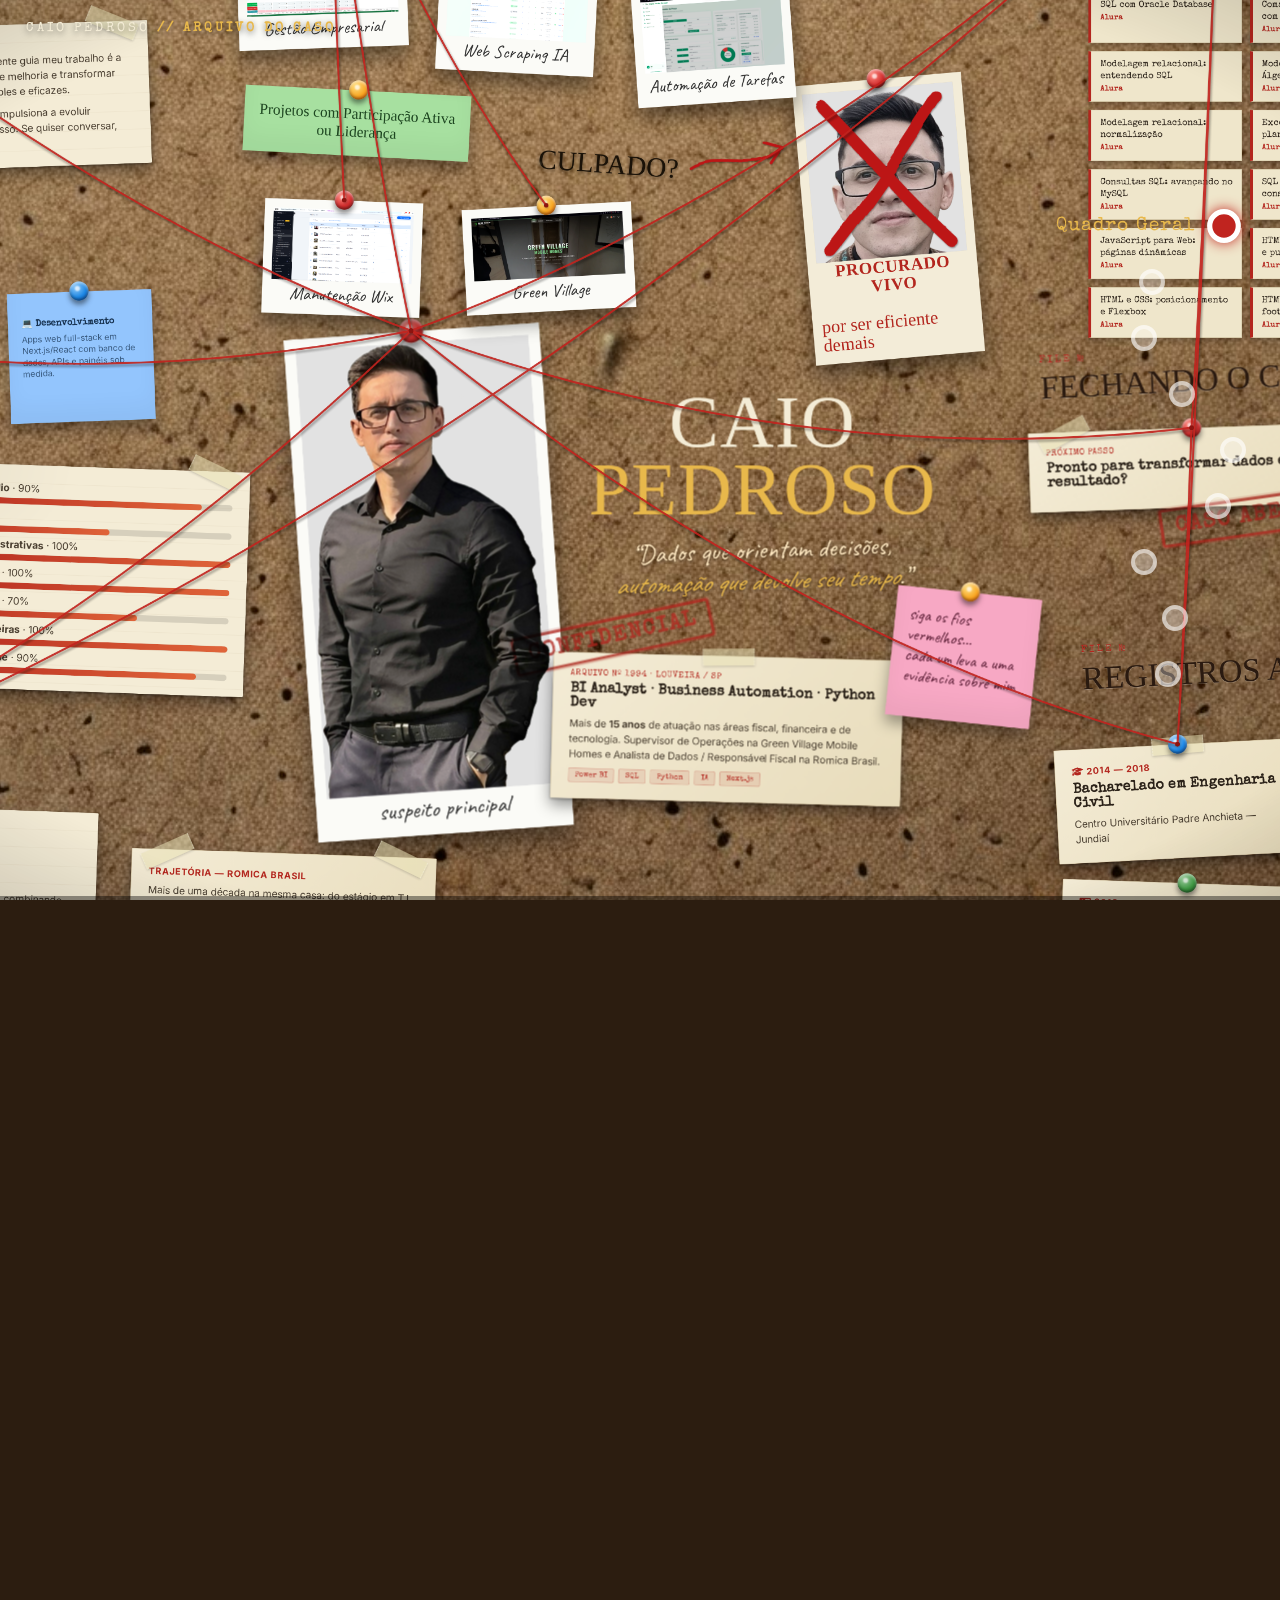
<file: index.html>
<!DOCTYPE html>
<html lang="pt-BR">

<head>
    <meta charset="UTF-8">
    <meta name="viewport" content="width=device-width, initial-scale=1.0">
    <title>Caio Pedroso — Arquivo do Caso</title>
    <meta name="description"
        content="Portfólio investigativo de Caio Pedroso — BI Analyst, Business Automation e Python Developer. Um quadro de evidências interativo.">
    <link rel="preconnect" href="https://fonts.googleapis.com">
    <link rel="preconnect" href="https://fonts.gstatic.com" crossorigin>
    <link href="https://fonts.googleapis.com/css2?family=Inter:wght@300;400;500;600;700;800;900&family=Special+Elite&family=Permanent+Marker&family=Caveat:wght@500;600;700&family=Anton&family=Oswald:wght@400;500;600;700&family=Bebas+Neue&family=Playfair+Display:wght@600;700;800;900&display=swap"
        rel="stylesheet">
    <link rel="stylesheet" href="https://cdnjs.cloudflare.com/ajax/libs/font-awesome/6.5.1/css/all.min.css">
    <link rel="stylesheet" href="assets/css/board.css?v=32">
    <link rel="stylesheet" href="assets/css/ransom.css?v=3">
</head>

<body>

    <!-- ═══════════════ LOADER ═══════════════ -->
    <div class="loader" id="loader">
        <div class="spin"></div>
        <p>ABRINDO ARQUIVO DO CASO…</p>
    </div>

    <!-- ═══════════════ STAGE (camera viewport) ═══════════════ -->
    <div class="stage" id="stage">
        <div class="bg-layer" id="bgLayer"></div>

        <!-- ═══════════════ BOARD WORLD ═══════════════ -->
        <div class="board-world" id="world" style="--world-w:4230px; --world-h:3300px;">

            <!-- Red threads drawn here by JS -->
            <svg class="strings" id="strings" viewBox="0 0 4230 3300" preserveAspectRatio="none"></svg>

            <!-- ───────────── SCATTER · evidências soltas ───────────── -->
            <div class="scatter">
                <div class="circle-mark" style="left: 735px; top: 1523px; width: 200px; height: 150px; transform: rotate(6deg) scale(2.159);"></div>
                <div class="kw ink" style="left: 70px; top: 970px; transform: rotate(-3deg);">DADOS → DECISÃO</div>

                <!-- shared hand-drawn filter for the doodles -->
                <svg width="0" height="0" style="position:absolute" aria-hidden="true">
                    <filter id="rough" x="-30%" y="-30%" width="160%" height="160%">
                        <feTurbulence type="fractalNoise" baseFrequency="0.03" numOctaves="2" seed="11" result="n"/>
                        <feDisplacementMap in="SourceGraphic" in2="n" scale="4.5"/>
                    </filter>
                </svg>

                <!-- detective scribbles -->
                <svg class="doodle" viewBox="0 0 120 70" preserveAspectRatio="none" style="left: 2287px; top: 1187px; width: 190px; height: 110px; transform: rotate(-4deg);" aria-hidden="true">
                    <g filter="url(#rough)" stroke="#bd1717" fill="none" stroke-width="3.2" stroke-linecap="round" stroke-linejoin="round">
                        <path d="M8 40 C 42 22, 80 52, 110 26"/>
                        <path d="M92 17 L 112 24 L 99 41"/>
                    </g>
                </svg>

                <svg class="doodle" viewBox="0 0 80 96" preserveAspectRatio="none" style="left: 2411px; top: 2825px; width: 95px; height: 114px; transform: rotate(5deg) scale(3.704);" aria-hidden="true">
                    <g filter="url(#rough)" stroke="#bd1717" fill="none" stroke-width="3.4" stroke-linecap="round">
                        <ellipse cx="40" cy="44" rx="33" ry="38"/>
                        <path d="M27 31 C 30 18, 53 19, 53 33 C 53 45, 40 44, 40 56"/>
                    </g>
                    <circle cx="40" cy="69" r="2.8" fill="#bd1717"/>
                </svg>

                <div class="kw ink" style="left: 3702px; top: 417px; transform: rotate(3deg); font-size: 38px;">VERIFICAR</div>

                <div class="kw" style="left: 2222px; top: 2614px; transform: rotate(-7deg) scale(1.469); font-size: 38px;">PISTA QUENTE</div>

                <svg class="doodle" viewBox="0 0 130 34" preserveAspectRatio="none" style="left: 3503px; top: 2704px; width: 320px; height: 48px; transform: rotate(-2deg);" aria-hidden="true">
                    <g filter="url(#rough)" stroke="#bd1717" fill="none" stroke-width="3" stroke-linecap="round">
                        <path d="M6 14 C 40 6, 80 24, 124 12"/>
                        <path d="M9 24 C 42 18, 82 30, 122 22"/>
                    </g>
                </svg>

                <div class="kw" style="left: 394px; top: 3018px; transform: rotate(4deg); font-size: 38px;">MOTIVO?</div>
                <div class="kw ink" style="left: 760px; top: 521px; transform: rotate(-5deg); font-size: 38px;">ÁLIBI?</div>

                <!-- exclamation mark -->
                <svg class="doodle" viewBox="0 0 24 90" preserveAspectRatio="none" style="left: 2915px; top: 2730px; width: 44px; height: 120px; transform: rotate(5deg);" aria-hidden="true">
                    <g filter="url(#rough)" stroke="#bd1717" fill="none" stroke-width="5" stroke-linecap="round">
                        <path d="M12 8 L 12 60"/>
                    </g>
                    <circle cx="12" cy="80" r="4.5" fill="#bd1717"/>
                </svg>

                <!-- second arrow -->
                <svg class="doodle" viewBox="0 0 110 80" preserveAspectRatio="none" style="left: 3751px; top: 457px; width: 155px; height: 110px; transform: rotate(-116deg) scale(1);" aria-hidden="true">
                    <g filter="url(#rough)" stroke="#bd1717" fill="none" stroke-width="3.2" stroke-linecap="round" stroke-linejoin="round">
                        <path d="M100 12 C 70 30, 42 36, 12 66"/>
                        <path d="M30 58 L 10 68 L 23 50"/>
                    </g>
                </svg>

                <div class="kw ink" style="left: 1624px; top: 1595px; transform: rotate(-4deg) scale(0.926); font-size: 30px;">CASO #1994</div>
                <div class="kw" style="left: 2452px; top: 3050px; transform: rotate(-7deg) scale(1.999); font-size: 34px;">URGENTE</div>
                <div class="kw ink" style="left: 2065px; top: 1228px; transform: rotate(4deg) scale(1.36); font-size: 36px;">CULPADO?</div>

                <!-- check mark -->
                <svg class="doodle" viewBox="0 0 50 50" preserveAspectRatio="none" style="left: 2905px; top: 2880px; width: 64px; height: 64px; transform: rotate(-6deg);" aria-hidden="true">
                    <g filter="url(#rough)" stroke="#bd1717" fill="none" stroke-width="4.5" stroke-linecap="round" stroke-linejoin="round">
                        <path d="M8 28 L 20 42 L 44 8"/>
                    </g>
                </svg>

                <div class="polaroid wanted" style="left: 2502px; top: 1098px; width: 300px; --rot: -5deg; transform: rotate(-5deg);">
                    <span class="pin"></span>
                    <div class="wanted-photo">
                        <img src="assets/img/selfie-nobg.png" alt="Procurado">
                        <svg class="redx" viewBox="0 0 100 120" preserveAspectRatio="none" aria-hidden="true">
                            <defs>
                                <filter id="xrough" x="-20%" y="-20%" width="140%" height="140%">
                                    <feTurbulence type="fractalNoise" baseFrequency="0.018 0.024" numOctaves="2" seed="7" result="n"/>
                                    <feDisplacementMap in="SourceGraphic" in2="n" scale="7"/>
                                </filter>
                            </defs>
                            <g filter="url(#xrough)" stroke="#bd1717" stroke-linecap="round" fill="none">
                                <path d="M15 13 C 39 45, 63 80, 87 108" stroke-width="7.5"/>
                                <path d="M17 16 C 41 42, 59 76, 85 104" stroke-width="3" opacity="0.6"/>
                                <path d="M86 14 C 62 47, 40 78, 13 108" stroke-width="7.5"/>
                                <path d="M84 18 C 60 44, 42 74, 16 105" stroke-width="3" opacity="0.6"/>
                            </g>
                        </svg>
                    </div>
                    <span class="caption"><b>PROCURADO VIVO</b><br>por ser eficiente demais</span>
                </div>
            </div>

            <!-- ───────────── 0 · HERO / CASE FILE ───────────── -->
            <section class="cluster" data-step="0" data-name="O Caso" style="left:1420px; top:1680px; width:1800px; height:820px;">
                <div class="polaroid float" style="position: absolute; left: 238px; top: -44px; width: 360px; --rot: -4deg; transform: rotate(-4deg) scale(1.259);">
                    <span class="pin" id="pin-hero"></span>
                    <img src="assets/img/hero-img-0150.png" alt="Caio Pedroso">
                    <span class="caption">suspeito principal</span>
                </div>

                <div style="position: absolute; left: 419px; top: -33px; width: 1180px;">
                    <p class="case-title">
                        <span class="first">CAIO</span>
                        <span class="last">PEDROSO</span>
                    </p>
                    <p class="hero-tagline" style="margin-top:20px;">
                        &ldquo;Dados que orientam decisões,<br><em>automação que devolve seu tempo</em>.&rdquo;
                    </p>
                </div>

                <div class="paper aged" style="position: absolute; left: 636px; top: 440px; width: 620px; --rot: 1.5deg; transform: rotate(1.5deg);">
                    <span class="tape tc"></span>
                    <div class="meta">ARQUIVO Nº 1994 · LOUVEIRA / SP</div>
                    <h3>BI Analyst · Business Automation · Python Dev</h3>
                    <p>Mais de <b>15 anos</b> de atuação nas áreas fiscal, financeira e de tecnologia.
                    Supervisor de Operações na Green Village Mobile Homes e Analista de Dados / Responsável
                    Fiscal na Romica Brasil.</p>
                    <div class="tags">
                        <span>Power BI</span><span>SQL</span><span>Python</span><span>IA</span><span>Next.js</span>
                    </div>
                </div>

                <span class="stamp" style="left: 565px; top: 373px;">Confidencial</span>

                <div class="postit pink" style="position: absolute; left: 1237px; top: 327px; width: 256px; --rot: 6deg; transform: rotate(6deg);">
                    <span class="pin amber"></span>
                    siga os fios vermelhos…<br>cada um leva a uma evidência sobre mim
                </div>
            </section>

            <!-- ───────────── 1 · SOBRE ───────────── -->
            <section class="cluster" data-step="1" data-name="Sobre" style="left: 48px; top: 52px; width: 1420px; height: 1180px;">
                <div class="cluster-label" style="left: 118px; top: 369px;">QUEM É ELE?</div>

                <div class="paper aged" style="position: absolute; left: 54px; top: 573px; width: 620px; --rot: -2deg; transform: rotate(-2deg);">
                    <span class="pin" id="pin-sobre"></span>
                    <span class="tape tl"></span><span class="tape tr"></span>
                    <div class="meta">DEPOIMENTO Nº 01</div>
                    <p class="lead">Se você chegou até aqui, imagino que queira conhecer um pouco mais sobre
                    quem está por trás deste trabalho — então vou me apresentar de forma simples e direta.</p>
                    <p>Meu nome é <b>Caio Pedroso</b>, nasci em 1994 e atualmente moro em Louveira, no interior
                    de São Paulo. Ao longo de mais de <b>15 anos de experiência profissional</b>, venho
                    construindo minha trajetória nas áreas fiscal, financeira e de tecnologia, sempre com um
                    objetivo claro: transformar dados em decisões mais inteligentes e eficientes.</p>
                </div>

                <div class="paper" style="position: absolute; left: 737px; top: 549px; width: 600px; --rot: 3deg; transform: rotate(3deg);">
                    <span class="tape tc"></span>
                    <div class="meta">DEPOIMENTO Nº 02</div>
                    <p>Hoje atuo como <b>Supervisor de Operações</b> na Green Village Mobile Homes e também
                    como <b>Analista de Dados e Responsável Fiscal</b> na Romica Brasil. Meu dia a dia envolve
                    análise de dados, otimização de processos e apoio direto na tomada de decisões estratégicas.</p>
                    <p>Tenho experiência com Excel avançado, Power BI, SQL (MySQL e Oracle), Python e automação
                    de processos com uso de inteligência artificial.</p>
                </div>

                <div class="postit" style="position: absolute; left: 361px; top: 979px; width: 256px; --rot: -5deg; transform: rotate(-5deg);">
                    <span class="pin"></span>
                    "como isso pode ser feito de forma <u>melhor</u>?"
                    <small>— a pergunta que me move</small>
                </div>

                <div class="paper" style="position: absolute; left: 656px; top: 953px; width: 640px; --rot: -2deg; transform: rotate(-2deg);">
                    <span class="tape tl"></span><span class="tape tr"></span>
                    <div class="meta">DEPOIMENTO Nº 03</div>
                    <p>Mais do que as ferramentas, o que realmente guia meu trabalho é a capacidade de enxergar
                    oportunidades de melhoria e transformar rotinas complexas em soluções mais simples e eficazes.</p>
                    <p>Sou movido por desafios. É isso que me impulsiona a evoluir continuamente e gerar valor
                    por onde passo. Se quiser conversar, <b>fico à disposição</b>.</p>
                </div>
            </section>

            <!-- ───────────── 2 · FORMAÇÃO ───────────── -->
            <section class="cluster" data-step="2" data-name="Formação" style="left: 2906px; top: 1857px; width: 1180px; height: 1260px;">
                <div class="cluster-label" style="left: 88px; top: 229px;">REGISTROS ACADÊMICOS</div>

                <div class="paper aged" style="position: absolute; left: 43px; top: 419px; width: 440px; --rot: -3deg; transform: rotate(-3deg);">
                    <span class="pin blue" id="pin-formacao"></span>
                    <span class="tape tc"></span>
                    <h4><i class="fas fa-graduation-cap"></i> 2014 — 2018</h4>
                    <h3>Bacharelado em Engenharia Civil</h3>
                    <p>Centro Universitário Padre Anchieta — Jundiaí</p>
                </div>

                <div class="paper aged" style="position: absolute; left: 580px; top: 436px; width: 440px; --rot: 2deg; transform: rotate(2deg) scale(1.166);">
                    <span class="pin"></span>
                    <h4><i class="fas fa-graduation-cap"></i> 2011 — 2013</h4>
                    <h3>Técnico em Publicidade e Propaganda</h3>
                    <p>Escola Professor Luís Rosa — Jundiaí</p>
                </div>

                <div class="paper aged" style="position: absolute; left: 52px; top: 665px; width: 440px; --rot: 2deg; transform: rotate(2deg);">
                    <span class="pin green"></span>
                    <h4><i class="fas fa-language"></i> 2016 — 2018</h4>
                    <h3>Executive English Course</h3>
                    <p>Wise Up — Jundiaí</p>
                </div>

                <div class="paper aged" style="position: absolute; left: 553px; top: 661px; width: 440px; --rot: 4deg; transform: rotate(4deg);">
                    <span class="pin amber"></span>
                    <h4><i class="fas fa-language"></i> 2018</h4>
                    <h3>Executive English Course</h3>
                    <p>EC English Holdings — Toronto, Canadá</p>
                </div>

                <div class="polaroid" style="position: absolute; left: 676px; top: 960px; width: 300px; --rot: -4deg; transform: rotate(-4deg);">
                    <span class="pin amber"></span>
                    <img class="zoom" src="assets/certs/ec-english-toronto.jpeg" alt="EC English Toronto">
                    <span class="caption">English · Toronto 2018</span>
                </div>

                <div class="polaroid" style="position: absolute; left: 1013px; top: 673px; width: 280px; --rot: 3deg; transform: rotate(3deg);">
                    <span class="pin"></span>
                    <img class="zoom" src="assets/certs/bacharelado-engenharia-civil.jpeg" alt="Bacharelado em Engenharia Civil" onerror="this.style.opacity=.4">
                    <span class="caption">Bacharelado · Eng. Civil</span>
                </div>

                <div class="polaroid" style="position: absolute; left: 1027px; top: 959px; width: 260px; --rot: -3deg; transform: rotate(-3deg);">
                    <span class="pin green"></span>
                    <img class="zoom" src="assets/certs/wiseup-english.jpeg" alt="Wise Up English" onerror="this.style.opacity=.4">
                    <span class="caption">Wise Up · English</span>
                </div>

                <div class="paper" style="position: absolute; left: 42px; top: 897px; width: 560px; --rot: -2deg; transform: rotate(-2deg);">
                    <span class="tape tl"></span><span class="tape tr"></span>
                    <h4><i class="fas fa-language"></i> Idiomas</h4>
                    <p><b>Português</b> — Nativo (100%)</p>
                    <div class="bar"><i style="width:100%"></i></div>
                    <p style="margin-top:8px;"><b>Inglês</b> — Avançado (70%)</p>
                    <div class="bar"><i style="width:70%"></i></div>
                    <p style="margin-top:8px;"><b>Espanhol</b> — Básico (30%)</p>
                    <div class="bar"><i style="width:30%"></i></div>
                </div>
            </section>

            <!-- ───────────── 3 · CERTIFICAÇÕES (clique no chip → foto no polaroid) ───────────── -->
            <section class="cluster" data-step="3" data-name="Certificações" style="left:3170px; top:30px; width:1500px; height:1130px;">
                <div class="cluster-label" style="left: -177px; top: 435px;">PROVAS DOCUMENTAIS</div>

                <div class="paper aged" style="position: absolute; left: -167px; top: 586px; width: 480px; --rot: -2deg; transform: rotate(-2deg); z-index: 6;">
                    <span class="pin" id="pin-certs"></span>
                    <span class="tape tc"></span>
                    <h3><i class="fas fa-award"></i> 27 Certificações</h3>
                    <p>Asimov Academy &amp; Alura — dados, programação, banco de dados, automação e front-end.
                    Clique em qualquer prova abaixo para vê-la na fotografia.</p>
                </div>

                <div class="polaroid" id="certPolaroid" style="position: absolute; left: 669px; top: 452px; width: 320px; --rot: 5deg; transform: rotate(5deg); z-index: 7;">
                    <span class="pin amber"></span>
                    <img id="certPhoto" class="zoom" src="assets/certs/alura-power-bi.png" alt="Certificado">
                    <span class="caption" id="certCaption">clique num certificado</span>
                </div>

                <div class="postit hint-note" style="position: absolute; left: 344px; top: 590px; width: 300px; --rot: -3deg; transform: rotate(-3deg);">
                    <span class="tape tc"></span>
                    Click na fotografia para ampliar a imagem
                </div>

                <div class="evi-grid" style="position: absolute; left: -164px; top: 810px; width: 1140px;">
                    <div class="evi-chip" data-cert="assets/certs/asimov-pandas-sql.png">Analisando Dados com Pandas e SQL<b>Asimov Academy</b></div>
                    <div class="evi-chip" data-cert="assets/certs/asimov-python-starter.png">Python Starter<b>Asimov Academy</b></div>
                    <div class="evi-chip" data-cert="assets/certs/alura-power-bi.png">Power BI Desktop: 1º dashboard<b>Alura</b></div>
                    <div class="evi-chip" data-cert="assets/certs/alura-oracle-db.png">Oracle DB: projeções, seleções, joins e views<b>Alura</b></div>
                    <div class="evi-chip" data-cert="assets/certs/alura-sql-oracle.png">SQL com Oracle Database<b>Alura</b></div>
                    <div class="evi-chip" data-cert="assets/certs/alura-dml-sql.png">Comandos DML: manipulação com MySQL<b>Alura</b></div>
                    <div class="evi-chip" data-cert="assets/certs/alura-logica-js.png">Lógica de programação: Pong e JavaScript<b>Alura</b></div>
                    <div class="evi-chip" data-cert="assets/certs/alura-logica-lacos.png">Lógica de programação: laços e listas<b>Alura</b></div>
                    <div class="evi-chip" data-cert="assets/certs/alura-modelagem-bd.png">Modelagem relacional: entendendo SQL<b>Alura</b></div>
                    <div class="evi-chip" data-cert="assets/certs/alura-algebra-relacional.png">Modelagem relacional: Álgebra Relacional<b>Alura</b></div>
                    <div class="evi-chip" data-cert="assets/certs/alura-modelagem-logica.png">Modelagem: lógica e física<b>Alura</b></div>
                    <div class="evi-chip" data-cert="assets/certs/alura-entidades.png">Modelagem: entidades e atributos<b>Alura</b></div>
                    <div class="evi-chip" data-cert="assets/certs/alura-normalizacao.png">Modelagem relacional: normalização<b>Alura</b></div>
                    <div class="evi-chip" data-cert="assets/certs/alura-excel-domine.png">Excel: domine o editor de planilhas<b>Alura</b></div>
                    <div class="evi-chip" data-cert="assets/certs/alura-procedures-mysql.png">Procedures SQL: código no MySQL<b>Alura</b></div>
                    <div class="evi-chip" data-cert="assets/certs/alura-git-github.png">Git e GitHub: controle de código<b>Alura</b></div>
                    <div class="evi-chip" data-cert="assets/certs/alura-consultas-sql.png">Consultas SQL: avançando no MySQL<b>Alura</b></div>
                    <div class="evi-chip" data-cert="assets/certs/alura-sql-mysql.png">SQL com MySQL: manipule e consulte<b>Alura</b></div>
                    <div class="evi-chip" data-cert="assets/certs/alura-excel-vba.png">Excel: automatizando com VBA<b>Alura</b></div>
                    <div class="evi-chip" data-cert="assets/certs/alura-js-dom.png">JavaScript: manipulando o DOM<b>Alura</b></div>
                    <div class="evi-chip" data-cert="assets/certs/alura-js-web.png">JavaScript para Web: páginas dinâmicas<b>Alura</b></div>
                    <div class="evi-chip" data-cert="assets/certs/alura-html-css.png">HTML e CSS: responsividade e publicação<b>Alura</b></div>
                    <div class="evi-chip" data-cert="assets/certs/alura-html-mobile.png">HTML e CSS: mobile-first<b>Alura</b></div>
                    <div class="evi-chip" data-cert="assets/certs/alura-html-pratica.png">HTML e CSS: praticando<b>Alura</b></div>
                    <div class="evi-chip" data-cert="assets/certs/alura-html-flexbox.png">HTML e CSS: posicionamento e Flexbox<b>Alura</b></div>
                    <div class="evi-chip" data-cert="assets/certs/alura-html-header-footer.png">HTML e CSS: cabeçalho, footer e variáveis<b>Alura</b></div>
                    <div class="evi-chip" data-cert="assets/certs/alura-html-ambiente.png">HTML e CSS: ambientes e estrutura<b>Alura</b></div>
                </div>
            </section>

            <!-- ───────────── 4 · EXPERIÊNCIA ───────────── -->
            <section class="cluster" data-step="4" data-name="Experiência" style="left: 241px; top: 2211px; width: 2160px; height: 940px;">
                <div class="cluster-label" style="left: 18px; top: 34px;">LINHA DO TEMPO</div>

                <div class="paper" style="position: absolute; left: 25px; top: 206px; width: 470px; --rot: -2deg; transform: rotate(-2deg);">
                    <span class="pin" id="pin-exp"></span>
                    <span class="tape tl"></span><span class="tape tr"></span>
                    <div class="meta">ATUAL · SET/2025 →</div>
                    <h3>Supervisor de Operações Brasil</h3>
                    <h4>Green Village Mobile Homes</h4>
                    <p>Supervisão das operações no Brasil, coordenando equipes e garantindo a eficiência dos
                    processos digitais e operacionais.</p>
                    <div class="tags"><span>Operações</span><span>Supervisão</span><span>Automação</span><span>T.I.</span></div>
                </div>

                <div class="paper" style="position: absolute; left: 538px; top: 179px; width: 470px; --rot: 2deg; transform: rotate(2deg);">
                    <span class="pin amber"></span>
                    <span class="tape tc"></span>
                    <div class="meta">ATUAL · JAN/2021 →</div>
                    <h3>Analista de Dados / Responsável Fiscal</h3>
                    <h4>Romica Brasil</h4>
                    <p>Análise de dados e gestão fiscal, combinando expertise analítica com conhecimento
                    tributário para otimização de processos.</p>
                    <div class="tags"><span>Análise de Dados</span><span>Fiscal</span><span>Python</span></div>
                </div>

                <div class="paper aged" style="position: absolute; left: 1068px; top: 258px; width: 540px; --rot: 2deg; transform: rotate(2deg);">
                    <span class="tape tl"></span><span class="tape tr"></span>
                    <h4>Trajetória — Romica Brasil</h4>
                    <p>Mais de uma década na mesma casa: do estágio em T.I. à liderança fiscal e, hoje, à análise
                    de dados. Uma escalada construída com consistência, processos e resultados.</p>
                </div>

                <div class="postit blue" style="position:absolute; left:40px; top:540px; width:256px; --rot:-4deg; transform:rotate(-4deg);">
                    <span class="pin blue"></span>
                    <b style="font-family:'Special Elite',monospace; font-size:14px;">JAN/2021 — 2025</b><br>
                    Analista de Dados<br><small>Romica · Power BI, Python, SQL, Firebase</small>
                </div>
                <div class="postit green" style="position:absolute; left:320px; top:580px; width:256px; --rot:3deg; transform:rotate(3deg);">
                    <span class="pin green"></span>
                    <b style="font-family:'Special Elite',monospace; font-size:14px;">2014 — 2021</b><br>
                    Responsável Fiscal<br><small>Romica · liderança de 5 colaboradores</small>
                </div>
                <div class="postit" style="position:absolute; left:600px; top:560px; width:256px; --rot:-2deg; transform:rotate(-2deg);">
                    <span class="pin"></span>
                    <b style="font-family:'Special Elite',monospace; font-size:14px;">2012 — 2014</b><br>
                    Escriturário Fiscal Pleno<br><small>Romica · fechamento contábil</small>
                </div>
                <div class="postit pink" style="position:absolute; left:880px; top:580px; width:256px; --rot:4deg; transform:rotate(4deg);">
                    <span class="pin"></span>
                    <b style="font-family:'Special Elite',monospace; font-size:14px;">2011 — 2012</b><br>
                    Escriturário Fiscal Júnior<br><small>Romica · notas fiscais e impostos</small>
                </div>
                <div class="postit" style="position:absolute; left:1160px; top:540px; width:256px; --rot:-3deg; transform:rotate(-3deg);">
                    <span class="pin amber"></span>
                    <b style="font-family:'Special Elite',monospace; font-size:14px;">2010 — 2011</b><br>
                    Estagiário em Tecnologia<br><small>Romica · suporte e infraestrutura</small>
                </div>
            </section>

            <!-- ───────────── 5 · STACK ───────────── -->
            <section class="cluster" data-step="5" data-name="Stack" style="left: 188px; top: 1290px; width: 1480px; height: 1000px;">
                <div class="cluster-label" style="left: 85px; top: 30px;">ARSENAL TÉCNICO</div>

                <div class="postit" style="position: absolute; left: 81px; top: 197px; width: 256px; --rot: -4deg; transform: rotate(-4deg);">
                    <span class="pin amber" id="pin-stack"></span>
                    <b style="font-family:'Special Elite',monospace; font-size:16px;">📊 Análise &amp; BI</b><br>
                    <small style="margin-top:6px;">Dashboards em Power BI, queries em SQL, modelagem de dados e
                    relatórios que orientam decisões.</small>
                </div>
                <div class="postit pink" style="position: absolute; left: 513px; top: 197px; width: 256px; --rot: 3deg; transform: rotate(3deg);">
                    <span class="pin"></span>
                    <b style="font-family:'Special Elite',monospace; font-size:16px;">🤖 Automação &amp; IA</b><br>
                    <small style="margin-top:6px;">Fluxos automatizados, web scraping e integrações com agentes de
                    IA (Claude, OpenAI).</small>
                </div>
                <div class="postit blue" style="position: absolute; left: 907px; top: 185px; width: 256px; --rot: -2deg; transform: rotate(-2deg);">
                    <span class="pin blue"></span>
                    <b style="font-family:'Special Elite',monospace; font-size:16px;">💻 Desenvolvimento</b><br>
                    <small style="margin-top:6px;">Apps web full-stack em Next.js/React com banco de dados, APIs e
                    painéis sob medida.</small>
                </div>

                <div class="paper aged" style="position: absolute; left: 59px; top: 488px; width: 600px; --rot: -1.5deg; transform: rotate(-1.5deg);">
                    <span class="tape tc"></span>
                    <div class="meta">ANÁLISE FORENSE DE COMPETÊNCIAS</div>
                    <div style="font-size:16px; line-height:1.35;">
                        <p style="margin:0;"><b>Excel Avançado</b> · 100%</p><div class="bar"><i style="width:100%"></i></div>
                        <p style="margin:8px 0 0;"><b>SQL · MySQL · Oracle</b> · 90%</p><div class="bar"><i style="width:90%"></i></div>
                        <p style="margin:8px 0 0;"><b>Python</b> · 85%</p><div class="bar"><i style="width:85%"></i></div>
                        <p style="margin:8px 0 0;"><b>Pandas</b> · 85%</p><div class="bar"><i style="width:85%"></i></div>
                        <p style="margin:8px 0 0;"><b>Power BI</b> · 60%</p><div class="bar"><i style="width:60%"></i></div>
                        <p style="margin:8px 0 0;"><b>Claude</b> · 100%</p><div class="bar"><i style="width:100%"></i></div>
                        <p style="margin:8px 0 0;"><b>OpenAI</b> · 100%</p><div class="bar"><i style="width:100%"></i></div>
                    </div>
                </div>

                <div class="paper" style="position: absolute; left: 728px; top: 495px; width: 600px; --rot: 2deg; transform: rotate(2deg);">
                    <span class="tape tl"></span><span class="tape tr"></span>
                    <div style="font-size:16px; line-height:1.35;">
                        <p style="margin:0;"><b>Google AI Studio</b> · 90%</p><div class="bar"><i style="width:90%"></i></div>
                        <p style="margin:8px 0 0;"><b>DevOps</b> · 60%</p><div class="bar"><i style="width:60%"></i></div>
                        <p style="margin:8px 0 0;"><b>Rotinas Administrativas</b> · 100%</p><div class="bar"><i style="width:100%"></i></div>
                        <p style="margin:8px 0 0;"><b>Rotinas Fiscais</b> · 100%</p><div class="bar"><i style="width:100%"></i></div>
                        <p style="margin:8px 0 0;"><b>Rotinas de R.H.</b> · 70%</p><div class="bar"><i style="width:70%"></i></div>
                        <p style="margin:8px 0 0;"><b>Rotinas Financeiras</b> · 100%</p><div class="bar"><i style="width:100%"></i></div>
                        <p style="margin:8px 0 0;"><b>Gestão de Equipe</b> · 90%</p><div class="bar"><i style="width:90%"></i></div>
                    </div>
                </div>
            </section>

            <!-- ───────────── 6 · PROJETOS (polaroids · clique → post-it · fios no hub "autoria própria") ───────────── -->
            <section class="cluster" data-step="6" data-name="Projetos" style="left: 1435px; top: 266px; width: 1480px; height: 1340px;">
                <div class="cluster-label" style="left: 70px; top: 192px;">CENAS DO CRIME</div>

                <div class="postit note-label" style="position: absolute; left: 48px; top: 351px; width: 360px; --rot: -2deg; transform: rotate(-2deg);">
                    <span class="pin" id="pin-proj-own"></span>
                    Projetos de autoria própria
                </div>
                <div class="postit note-label green" style="position: absolute; left: 76px; top: 853px; width: 400px; --rot: 3deg; transform: rotate(3deg);">
                    <span class="pin amber"></span>
                    Projetos com Participação Ativa ou Liderança
                </div>
                <div class="postit hint-note" style="position: absolute; left: 608px; top: 205px; width: 300px; --rot: 3deg; transform: rotate(3deg);">
                    <span class="tape tc"></span>
                    Click na fotografia para mais detalhes
                </div>

                <div class="polaroid has-note" style="position: absolute; left: 421px; top: 350px; width: 300px; --rot: -3deg; transform: rotate(-3deg);" data-title="Gestão Financeira Inteligente" data-tags="Next.js, PostgreSQL, IA, WhatsApp" data-link="https://app.ggreengo.com" data-desc="Aplicação completa de gestão financeira pessoal: controle de investimentos em renda variável e fixa, múltiplas contas bancárias, cartões de crédito, metas de economia e relatórios detalhados. Integração com agente de IA via WhatsApp para lançamentos, edição e geração de relatórios automatizados.">
                    <span class="pin" id="pin-proj"></span>
                    <img src="assets/img/greengo-app.png" alt="Gestão Financeira Inteligente">
                    <span class="caption">★ Gestão Financeira IA</span>
                </div>

                <div class="polaroid has-note" style="position: absolute; left: 768px; top: 351px; width: 270px; --rot: 4deg; transform: rotate(4deg);" data-title="Gestão Financeira Pessoal" data-tags="Excel, VBA, Macros" data-desc="Planilha completa com lançamentos dinâmicos, macros, login com senha, banco de dados oculto, múltiplos cartões, investimentos, aposentadoria e relatórios detalhados.">
                    <span class="pin amber" id="pin-pg2"></span>
                    <img src="assets/img/gfp.png" alt="Gestão Financeira Pessoal">
                    <span class="caption">Planilha GFP</span>
                </div>

                <div class="polaroid has-note" style="position: absolute; left: 64px; top: 542px; width: 300px; --rot: -2deg; transform: rotate(-2deg);" data-title="Gestão Empresarial" data-tags="Excel, VBA, Análise" data-desc="Planilha versátil para gestão empresarial de qualquer segmento, com cálculos, análises e relatórios complexos para apoiar o empresário no dia a dia.">
                    <span class="pin green" id="pin-pg3"></span>
                    <img src="assets/img/planilha-empresa.png" alt="Gestão Empresarial" onerror="this.style.opacity=.4">
                    <span class="caption">Gestão Empresarial</span>
                </div>

                <div class="polaroid has-note" style="position: absolute; left: 1115px; top: 364px; width: 300px; --rot: 3deg; transform: rotate(3deg);" data-title="Gestão Empresarial Complexa" data-tags="React, Tailwind, SQLite, API" data-desc="App web completa: login multinível, ponto digital, módulo Vendas com 3+ mil anúncios via API, módulo Logístico, RH com folha automática, Financeiro com fluxo de caixa, CEO, T.I. e Desenvolvedor.">
                    <span class="pin" id="pin-pg4"></span>
                    <img src="assets/img/gestão-nextjs.png" alt="Gestão Empresarial Complexa" onerror="this.style.opacity=.4">
                    <span class="caption">★ Gestão Complexa</span>
                </div>

                <div class="polaroid has-note" style="position: absolute; left: 466px; top: 1057px; width: 300px; --rot: -3deg; transform: rotate(-3deg);" data-title="Green Village Mobile Homes" data-tags="Next.js, Frontend, Liderança" data-link="https://greenvillagemobilehomes.com" data-desc="Site institucional de empresa portuguesa especializada em casas móveis. Liderança de equipe e coordenação de frontend/backend para uma plataforma moderna e otimizada para conversão de clientes.">
                    <span class="pin amber" id="pin-pg5"></span>
                    <img src="assets/img/greenvillage-site.png" alt="Green Village Mobile Homes" onerror="this.style.opacity=.4">
                    <span class="caption">Green Village</span>
                </div>

                <div class="polaroid has-note" style="position: absolute; left: 767px; top: 663px; width: 280px; --rot: -4deg; transform: rotate(-4deg);" data-title="Automação de Tarefas Empresariais" data-tags="Next.js, Prisma, API" data-desc="Aplicação interna para modernizar tarefas empresariais: formação de preço, controle de estoque, geração de rotas logísticas e romaneios diários.">
                    <span class="pin" id="pin-pg6"></span>
                    <img src="assets/img/automation-activity.png" alt="Automação de Tarefas">
                    <span class="caption">Automação de Tarefas</span>
                </div>

                <div class="polaroid has-note" style="position: absolute; left: 419px; top: 636px; width: 280px; --rot: 3deg; transform: rotate(3deg);" data-title="Web Scraping Inteligente" data-tags="Python, Next.js, IA, PostgreSQL" data-desc="Sistema automatizado para coleta de anúncios de diversos fornecedores. Integração com agente de IA para padronizar, traduzir, organizar e calcular preços finais, persistindo direto em banco PostgreSQL.">
                    <span class="pin amber" id="pin-pg7"></span>
                    <img src="assets/img/webscraper-project.png" alt="Web Scraping Inteligente">
                    <span class="caption">Web Scraping IA</span>
                </div>

                <div class="polaroid has-note" style="position: absolute; left: 110px; top: 1048px; width: 280px; --rot: 2deg; transform: rotate(2deg);" data-title="Manutenção de Website (Wix)" data-tags="Wix, Gestão, T.I." data-desc="Administração, manutenção e atualização contínua de site institucional hospedado em Wix. Coordenação da equipe de T.I. e garantia de performance e integridade do conteúdo digital da empresa.">
                    <span class="pin" id="pin-pg8"></span>
                    <img src="assets/img/gv-wix-site.png" alt="Manutenção Site Wix" onerror="this.style.opacity=.4">
                    <span class="caption">Manutenção Wix</span>
                </div>
            </section>

            <!-- ───────────── 7 · CONTATO ───────────── -->
            <section class="cluster" data-step="7" data-name="Contato" style="left:3170px; top:1140px; width:1320px; height:800px;">
                <div class="cluster-label" style="left: -250px; top: 436px;">FECHANDO O CASO</div>

                <div class="paper aged" style="position: absolute; left: -269px; top: 576px; width: 580px; --rot: -2deg; transform: rotate(-2deg);">
                    <span class="pin" id="pin-contato"></span>
                    <span class="tape tl"></span><span class="tape tr"></span>
                    <div class="meta">PRÓXIMO PASSO</div>
                    <h3>Pronto para transformar dados em resultado?</h3>
                </div>

                <div class="postit contact-note" style="position: absolute; left: 318px; top: 473px; width: 256px; --rot: -3deg; transform: rotate(-3deg);">
                    <a href="mailto:cjgpedroso@gmail.com" style="color:inherit; text-decoration:none;">
                        <span class="pin amber"></span>
                        <i class="fas fa-envelope"></i> E-mail<br><small>cjgpedroso@gmail.com</small>
                    </a>
                </div>
                <div class="postit contact-note green" style="position: absolute; left: 312px; top: 578px; width: 256px; --rot: 4deg; transform: rotate(4deg);">
                    <a href="https://wa.me/5511945487575" target="_blank" style="color:inherit; text-decoration:none;">
                        <span class="pin green"></span>
                        <i class="fab fa-whatsapp"></i> WhatsApp<br><small>+55 11 94548-7575</small>
                    </a>
                </div>
                <div class="postit contact-note blue" style="position: absolute; left: 310px; top: 683px; width: 256px; --rot: -2deg; transform: rotate(-2deg);">
                    <a href="https://linkedin.com/in/caiojgpedroso" target="_blank" style="color:inherit; text-decoration:none;">
                        <span class="pin blue"></span>
                        <i class="fab fa-linkedin-in"></i> LinkedIn<br><small>/in/caiojgpedroso</small>
                    </a>
                </div>
                <div class="postit contact-note pink" style="position: absolute; left: 308px; top: 785px; width: 256px; --rot: -3deg; transform: rotate(-3deg);">
                    <a href="https://github.com/cjgpedroso-coder" target="_blank" style="color:inherit; text-decoration:none;">
                        <span class="pin"></span>
                        <i class="fab fa-github"></i> GitHub<br><small>/cjgpedroso-coder</small>
                    </a>
                </div>

                <span class="stamp" style="left: -38px; top: 699px; transform: rotate(-8deg);">Caso Aberto</span>
            </section>

        </div><!-- /world -->

        <div class="fg-layer" id="fgLayer"></div>
    </div><!-- /stage -->

    <!-- ═══════════════ UI OVERLAY ═══════════════ -->
    <div class="ui">
        <div class="ui-brand">CAIO PEDROSO <b>// ARQUIVO DO CASO</b></div>
        <nav class="case-nav" id="caseNav"></nav>
        <div class="scroll-hint" id="scrollHint">
            VISÃO GERAL DO CASO · ROLE PARA APROXIMAR
            <span class="arrow"><i class="fas fa-chevron-down"></i></span>
        </div>
    </div>
    <div class="progress-rail"><i id="progressBar"></i></div>

    <!-- ═══════════════ VERSÃO MOBILE · NOTA DE RESGATE ═══════════════ -->
    <div class="ransom" id="ransom">
        <div class="ransom-inner">

            <!-- ── TOPO · PROCURA-SE ── -->
            <div class="wanted-banner">
                <span class="stamp-top">★ PROCURA-SE ★</span>
            </div>

            <div class="ransom-head center ransom-name">
                <span class="rl v1">C</span><span class="rl v3">A</span><span class="rl v6">I</span><span class="rl v2">O</span>
            </div>
            <div class="ransom-head center ransom-name">
                <span class="rl v4">P</span><span class="rl v5">E</span><span class="rl v2">D</span><span class="rl v3">R</span><span class="rl v7">O</span><span class="rl v1">S</span><span class="rl v6">O</span>
            </div>

            <div class="mug">
                <img class="zoom" src="assets/img/hero-img-0150.png" alt="Caio Pedroso">
                <span class="cap">o suspeito</span>
            </div>

            <p class="ransom-tagline">
                &ldquo;Dados que orientam decisões,<br><em>automação que devolve seu tempo</em>.&rdquo;
            </p>

            <div class="clip cream rot-l" style="margin-top:22px;">
                <span class="tape tc"></span>
                <div class="kicker">Ficha do procurado</div>
                <div class="entry">
                    <div class="what">BI Analyst · Business Automation · Python Dev</div>
                    <div class="where">Última localização: Louveira / SP · +15 anos em atividade</div>
                </div>
                <div class="chips">
                    <span class="chip dark">Power BI</span><span class="chip">SQL</span>
                    <span class="chip">Python</span><span class="chip red">IA</span><span class="chip">Next.js</span>
                </div>
            </div>

            <!-- ── SOBRE (artigo de jornal) ── -->
            <div class="clip news rot-r">
                <span class="tape tl"></span><span class="tape tr"></span>
                <div class="kicker">Depoimento</div>
                <h2 class="headline big">Quem é ele?</h2>
                <div class="news-body">
                    <p>Profissional com mais de <b>15 anos de experiência</b> nas áreas fiscal, financeira e de
                    tecnologia. Nasceu em 1994, mora em Louveira (SP) e construiu a carreira transformando dados
                    em decisões mais inteligentes e eficientes.</p>
                    <p>Hoje atua como <b>Supervisor de Operações</b> na Green Village Mobile Homes e como
                    <b>Analista de Dados / Responsável Fiscal</b> na Romica Brasil — unindo análise de dados,
                    automação de processos e apoio à tomada de decisão.</p>
                    <p>Mais do que as ferramentas, o que guia seu trabalho é enxergar oportunidades de melhoria e
                    transformar rotinas complexas em soluções simples e eficazes. Movido por desafios e pela
                    pergunta constante: <em>"como isso pode ser feito de forma melhor?"</em></p>
                </div>
                <div class="byline">Excel · Power BI · SQL (MySQL/Oracle) · Python · automação com IA</div>
            </div>

            <!-- ── FORMAÇÃO ── -->
            <div class="clip cream rot-l">
                <span class="tape tc red"></span>
                <div class="kicker">Registros</div>
                <h2 class="headline mid">Formação acadêmica</h2>
                <div class="hint">toque para ver o diploma</div>
                <div class="entry doc" data-zoom="assets/certs/bacharelado-engenharia-civil.jpeg"><div class="when">2014 — 2018</div><div class="what">Bacharelado em Engenharia Civil</div><div class="where">Centro Universitário Padre Anchieta — Jundiaí</div></div>
                <div class="entry"><div class="when">2011 — 2013</div><div class="what">Técnico em Publicidade e Propaganda</div><div class="where">Escola Professor Luís Rosa — Jundiaí</div></div>
                <div class="entry doc" data-zoom="assets/certs/wiseup-english.jpeg"><div class="when">2016 — 2018</div><div class="what">Executive English Course</div><div class="where">Wise Up — Jundiaí</div></div>
                <div class="entry doc" data-zoom="assets/certs/ec-english-toronto.jpeg"><div class="when">2018</div><div class="what">Executive English Course</div><div class="where">EC English Holdings — Toronto, Canadá</div></div>

                <div class="byline">Idiomas</div>
                <div class="bar-row"><div class="lbl"><span>Português</span><span>Nativo</span></div><div class="bar"><i style="width:100%"></i></div></div>
                <div class="bar-row"><div class="lbl"><span>Inglês</span><span>Avançado</span></div><div class="bar"><i style="width:70%"></i></div></div>
                <div class="bar-row"><div class="lbl"><span>Espanhol</span><span>Básico</span></div><div class="bar"><i style="width:30%"></i></div></div>
            </div>

            <!-- ── CERTIFICAÇÕES ── -->
            <div class="clip news rot-r">
                <span class="tape tl"></span><span class="tape tr"></span>
                <div class="kicker">Provas documentais</div>
                <h2 class="headline mid">27 certificações</h2>
                <div class="hint">toque para ver o certificado</div>
                <div class="tickets">
                    <div class="ticket" data-zoom="assets/certs/asimov-pandas-sql.png">Analisando Dados com Pandas e SQL<b>Asimov Academy</b></div>
                    <div class="ticket" data-zoom="assets/certs/asimov-python-starter.png">Python Starter<b>Asimov Academy</b></div>
                    <div class="ticket" data-zoom="assets/certs/alura-power-bi.png">Power BI Desktop<b>Alura</b></div>
                    <div class="ticket" data-zoom="assets/certs/alura-oracle-db.png">Oracle DB: projeções, joins e views<b>Alura</b></div>
                    <div class="ticket" data-zoom="assets/certs/alura-sql-oracle.png">SQL com Oracle Database<b>Alura</b></div>
                    <div class="ticket" data-zoom="assets/certs/alura-dml-sql.png">Comandos DML · MySQL<b>Alura</b></div>
                    <div class="ticket" data-zoom="assets/certs/alura-logica-js.png">Lógica de programação: Pong e JS<b>Alura</b></div>
                    <div class="ticket" data-zoom="assets/certs/alura-logica-lacos.png">Lógica: laços e listas<b>Alura</b></div>
                    <div class="ticket" data-zoom="assets/certs/alura-modelagem-bd.png">Modelagem relacional: SQL<b>Alura</b></div>
                    <div class="ticket" data-zoom="assets/certs/alura-algebra-relacional.png">Modelagem: Álgebra Relacional<b>Alura</b></div>
                    <div class="ticket" data-zoom="assets/certs/alura-modelagem-logica.png">Modelagem: lógica e física<b>Alura</b></div>
                    <div class="ticket" data-zoom="assets/certs/alura-entidades.png">Modelagem: entidades e atributos<b>Alura</b></div>
                    <div class="ticket" data-zoom="assets/certs/alura-normalizacao.png">Modelagem: normalização<b>Alura</b></div>
                    <div class="ticket" data-zoom="assets/certs/alura-excel-domine.png">Excel: editor de planilhas<b>Alura</b></div>
                    <div class="ticket" data-zoom="assets/certs/alura-procedures-mysql.png">Procedures SQL · MySQL<b>Alura</b></div>
                    <div class="ticket" data-zoom="assets/certs/alura-git-github.png">Git e GitHub<b>Alura</b></div>
                    <div class="ticket" data-zoom="assets/certs/alura-consultas-sql.png">Consultas SQL · MySQL<b>Alura</b></div>
                    <div class="ticket" data-zoom="assets/certs/alura-sql-mysql.png">SQL com MySQL<b>Alura</b></div>
                    <div class="ticket" data-zoom="assets/certs/alura-excel-vba.png">Excel: VBA<b>Alura</b></div>
                    <div class="ticket" data-zoom="assets/certs/alura-js-dom.png">JavaScript: DOM<b>Alura</b></div>
                    <div class="ticket" data-zoom="assets/certs/alura-js-web.png">JavaScript para Web<b>Alura</b></div>
                    <div class="ticket" data-zoom="assets/certs/alura-html-css.png">HTML e CSS: responsividade<b>Alura</b></div>
                    <div class="ticket" data-zoom="assets/certs/alura-html-mobile.png">HTML e CSS: mobile-first<b>Alura</b></div>
                    <div class="ticket" data-zoom="assets/certs/alura-html-pratica.png">HTML e CSS: praticando<b>Alura</b></div>
                    <div class="ticket" data-zoom="assets/certs/alura-html-flexbox.png">HTML e CSS: Flexbox<b>Alura</b></div>
                    <div class="ticket" data-zoom="assets/certs/alura-html-header-footer.png">HTML e CSS: cabeçalho e variáveis<b>Alura</b></div>
                    <div class="ticket" data-zoom="assets/certs/alura-html-ambiente.png">HTML e CSS: ambientes<b>Alura</b></div>
                </div>
            </div>

            <!-- ── EXPERIÊNCIA ── -->
            <div class="clip cream rot-l">
                <span class="tape tc"></span>
                <div class="kicker">Histórico</div>
                <h2 class="headline mid">Experiência profissional</h2>
                <div class="entry"><div class="when">SET/2025 — atual</div><div class="what">Supervisor de Operações Brasil</div><div class="where">Green Village Mobile Homes — operações, equipes e automação</div></div>
                <div class="entry"><div class="when">JAN/2021 — atual</div><div class="what">Analista de Dados / Responsável Fiscal</div><div class="where">Romica Brasil — análise de dados e gestão fiscal</div></div>
                <div class="entry"><div class="when">2021 — 2025</div><div class="what">Analista de Dados</div><div class="where">Romica · Power BI, Python, SQL, Firebase</div></div>
                <div class="entry"><div class="when">2014 — 2021</div><div class="what">Responsável Fiscal</div><div class="where">Romica · liderança de equipe de 5</div></div>
                <div class="entry"><div class="when">2012 — 2014</div><div class="what">Escriturário Fiscal Pleno</div><div class="where">Romica · fechamento contábil</div></div>
                <div class="entry"><div class="when">2011 — 2012</div><div class="what">Escriturário Fiscal Júnior</div><div class="where">Romica · notas fiscais e impostos</div></div>
                <div class="entry"><div class="when">2010 — 2011</div><div class="what">Estagiário em Tecnologia</div><div class="where">Romica · suporte e infraestrutura</div></div>
            </div>

            <!-- ── STACK ── -->
            <div class="clip yellow rot-r">
                <span class="tape tl"></span><span class="tape tr"></span>
                <div class="kicker">Arsenal técnico</div>
                <h2 class="headline mid">Ferramentas &amp; skills</h2>
                <div class="bar-row" style="margin-top:10px;"><div class="lbl"><span>Excel Avançado</span><span>100%</span></div><div class="bar"><i style="width:100%"></i></div></div>
                <div class="bar-row"><div class="lbl"><span>SQL · MySQL · Oracle</span><span>90%</span></div><div class="bar"><i style="width:90%"></i></div></div>
                <div class="bar-row"><div class="lbl"><span>Python</span><span>85%</span></div><div class="bar"><i style="width:85%"></i></div></div>
                <div class="bar-row"><div class="lbl"><span>Pandas</span><span>85%</span></div><div class="bar"><i style="width:85%"></i></div></div>
                <div class="bar-row"><div class="lbl"><span>Power BI</span><span>60%</span></div><div class="bar"><i style="width:60%"></i></div></div>
                <div class="bar-row"><div class="lbl"><span>Claude</span><span>100%</span></div><div class="bar"><i style="width:100%"></i></div></div>
                <div class="bar-row"><div class="lbl"><span>OpenAI</span><span>100%</span></div><div class="bar"><i style="width:100%"></i></div></div>
                <div class="bar-row"><div class="lbl"><span>Google AI Studio</span><span>90%</span></div><div class="bar"><i style="width:90%"></i></div></div>
                <div class="bar-row"><div class="lbl"><span>DevOps</span><span>60%</span></div><div class="bar"><i style="width:60%"></i></div></div>
                <div class="bar-row"><div class="lbl"><span>Rotinas Administrativas</span><span>100%</span></div><div class="bar"><i style="width:100%"></i></div></div>
                <div class="bar-row"><div class="lbl"><span>Rotinas Fiscais</span><span>100%</span></div><div class="bar"><i style="width:100%"></i></div></div>
                <div class="bar-row"><div class="lbl"><span>Rotinas de R.H.</span><span>70%</span></div><div class="bar"><i style="width:70%"></i></div></div>
                <div class="bar-row"><div class="lbl"><span>Rotinas Financeiras</span><span>100%</span></div><div class="bar"><i style="width:100%"></i></div></div>
                <div class="bar-row"><div class="lbl"><span>Gestão de Equipe</span><span>90%</span></div><div class="bar"><i style="width:90%"></i></div></div>
            </div>

            <!-- ── PROJETOS ── -->
            <div class="clip white" style="transform: rotate(-0.6deg);">
                <span class="tape tc red"></span>
                <div class="kicker">Cenas do crime</div>
                <h2 class="headline mid">Projetos</h2>

                <div class="hint">toque na foto para ampliar</div>

                <div class="proj">
                    <div class="shot"><img class="zoom" src="assets/img/greengo-app.png" alt="Gestão Financeira IA"><span class="cap">★ Gestão Financeira IA</span></div>
                    <h4>Gestão Financeira Inteligente</h4>
                    <p>Aplicação completa de gestão financeira pessoal: investimentos em renda variável e fixa, múltiplas contas, cartões, metas e relatórios. Agente de IA via WhatsApp para lançamentos, edição e relatórios. <span style="white-space:nowrap;">Next.js · PostgreSQL · IA · WhatsApp</span></p>
                    <a class="link" href="https://app.ggreengo.com" target="_blank" rel="noopener">Acessar projeto</a>
                </div>

                <div class="proj">
                    <div class="shot"><img class="zoom" src="assets/img/gfp.png" alt="Gestão Financeira Pessoal"><span class="cap">Planilha GFP</span></div>
                    <h4>Gestão Financeira Pessoal</h4>
                    <p>Planilha completa com lançamentos dinâmicos, macros, login com senha, banco de dados oculto, múltiplos cartões, investimentos, cálculo de aposentadoria e relatórios. <span style="white-space:nowrap;">Excel · VBA · Macros</span></p>
                </div>

                <div class="proj">
                    <div class="shot"><img class="zoom" src="assets/img/planilha-empresa.png" alt="Gestão Empresarial" onerror="this.style.opacity=.4"><span class="cap">Gestão Empresarial</span></div>
                    <h4>Gestão Empresarial</h4>
                    <p>Planilha versátil para gestão empresarial de qualquer segmento, com cálculos, análises e relatórios complexos para apoiar o empresário no dia a dia. <span style="white-space:nowrap;">Excel · VBA · Análise</span></p>
                </div>

                <div class="proj">
                    <div class="shot"><img class="zoom" src="assets/img/gestão-nextjs.png" alt="Gestão Empresarial Complexa" onerror="this.style.opacity=.4"><span class="cap">★ Gestão Complexa</span></div>
                    <h4>Gestão Empresarial Complexa</h4>
                    <p>App web completa: login multinível, ponto digital, Vendas com 3+ mil anúncios via API, Logística, RH com folha automática, Financeiro com fluxo de caixa, CEO, T.I. e Desenvolvedor. <span style="white-space:nowrap;">React · Tailwind · SQLite · API</span></p>
                </div>

                <div class="proj">
                    <div class="shot"><img class="zoom" src="assets/img/automation-activity.png" alt="Automação de Tarefas"><span class="cap">Automação de Tarefas</span></div>
                    <h4>Automação de Tarefas Empresariais</h4>
                    <p>Aplicação interna para modernizar tarefas empresariais: formação de preço, controle de estoque e geração de rotas logísticas e romaneios diários. <span style="white-space:nowrap;">Next.js · Prisma · API</span></p>
                </div>

                <div class="proj">
                    <div class="shot"><img class="zoom" src="assets/img/webscraper-project.png" alt="Web Scraping IA"><span class="cap">Web Scraping IA</span></div>
                    <h4>Web Scraping Inteligente</h4>
                    <p>Coleta automatizada de anúncios de diversos fornecedores; agente de IA padroniza, traduz, organiza e calcula preços finais, gravando direto em PostgreSQL. <span style="white-space:nowrap;">Python · Next.js · IA · PostgreSQL</span></p>
                </div>

                <div class="proj">
                    <div class="shot"><img class="zoom" src="assets/img/greenvillage-site.png" alt="Green Village Mobile Homes" onerror="this.style.opacity=.4"><span class="cap">Green Village</span></div>
                    <h4>Green Village Mobile Homes</h4>
                    <p>Site institucional de empresa portuguesa de casas móveis. Liderança de equipe e coordenação de frontend/backend, com foco em conversão. <span style="white-space:nowrap;">Next.js · Frontend · Liderança</span></p>
                    <a class="link" href="https://greenvillagemobilehomes.com" target="_blank" rel="noopener">Visitar site</a>
                </div>

                <div class="proj">
                    <div class="shot"><img class="zoom" src="assets/img/gv-wix-site.png" alt="Manutenção Site Wix" onerror="this.style.opacity=.4"><span class="cap">Manutenção Wix</span></div>
                    <h4>Manutenção de Website (Wix)</h4>
                    <p>Administração, manutenção e atualização contínua de site institucional em Wix, com coordenação da equipe de T.I. e garantia de performance e integridade do conteúdo. <span style="white-space:nowrap;">Wix · Gestão · T.I.</span></p>
                </div>
            </div>

            <!-- ── CONTATO ── -->
            <div class="clip yellow rot-r">
                <span class="tape tl"></span><span class="tape tr"></span>
                <div class="ransom-head center sm" style="margin-bottom:8px;">
                    <span class="rl v6">R</span><span class="rl v3">E</span><span class="rl v2">C</span><span class="rl v4">O</span><span class="rl v5">M</span><span class="rl v1">P</span><span class="rl v7">E</span><span class="rl v3">N</span><span class="rl v2">S</span><span class="rl v6">A</span>
                </div>
                <p style="text-align:center; font-family:'Playfair Display',serif; font-size:15px; margin-bottom:4px;">Um profissional que resolve o caso. Fale comigo:</p>
                <div class="contacts">
                    <a href="mailto:cjgpedroso@gmail.com"><i class="fas fa-envelope"></i><span>E-mail<small>cjgpedroso@gmail.com</small></span></a>
                    <a href="https://wa.me/5511945487575" target="_blank" rel="noopener"><i class="fab fa-whatsapp"></i><span>WhatsApp<small>+55 11 94548-7575</small></span></a>
                    <a href="https://linkedin.com/in/caiojgpedroso" target="_blank" rel="noopener"><i class="fab fa-linkedin-in"></i><span>LinkedIn<small>/in/caiojgpedroso</small></span></a>
                    <a href="https://github.com/cjgpedroso-coder" target="_blank" rel="noopener"><i class="fab fa-github"></i><span>GitHub<small>/cjgpedroso-coder</small></span></a>
                </div>
            </div>

            <div class="ransom-foot">CASO #1994 · © 2026 CAIO PEDROSO</div>
        </div>
    </div>

    <!-- scroll spacer (height set by JS) -->
    <div id="scrollSpacer"></div>

    <script src="assets/js/board.js?v=33"></script>
</body>

</html>
</file>
<file: assets/css/board.css>
/* ═══════════════════════════════════════════════════════════════
   CAIO PEDROSO — INVESTIGATION BOARD
   Quadro de investigação com câmera cinematográfica + parallax
   ═══════════════════════════════════════════════════════════════ */

:root {
    --cork-1: #b07a42;
    --cork-2: #9a6531;
    --cork-3: #855224;
    --paper: #f4ecd6;
    --paper-2: #efe6cb;
    --ink: #2a2118;
    --ink-soft: #4a3f31;
    --thread: #c0241f;
    --thread-dark: #8c1410;
    --postit-yellow: #f6e05e;
    --postit-pink: #f7a8c4;
    --postit-blue: #93c5fd;
    --postit-green: #a7e0a0;
    --stamp: #b3261e;
    --accent: #e8b84b;
}

* { margin: 0; padding: 0; box-sizing: border-box; }

html { scroll-behavior: auto; }

body {
    font-family: 'Inter', system-ui, sans-serif;
    background: #2c1d10;
    color: var(--ink);
    overflow-x: hidden;
    cursor: default;
}

/* The scroll spacer creates scroll distance; visuals are fixed in .stage */
#scrollSpacer { width: 1px; pointer-events: none; }

/* ═══════════════ STAGE (camera viewport) ═══════════════ */
.stage {
    position: fixed;
    inset: 0;
    overflow: hidden;
    background:
        radial-gradient(120% 120% at 50% 40%, #3a2715 0%, #241608 70%, #160d04 100%);
}

/* Far background layer — the detective room (photo), slow parallax */
.bg-layer {
    position: absolute;
    inset: -8%;
    background: #1a1208 url("../img/quadro.jpg") center / cover no-repeat;
    filter: brightness(0.5) saturate(0.85) blur(2px);
    will-change: transform;
    z-index: 0;
}
.bg-layer::after {
    content: "";
    position: absolute;
    inset: 0;
    background: radial-gradient(120% 120% at 50% 45%, transparent 35%, rgba(0,0,0,0.6) 100%);
}

/* ═══════════════ BOARD WORLD (the giant corkboard) ═══════════════ */
.board-world {
    position: absolute;
    top: 0;
    left: 0;
    transform-origin: 0 0;
    will-change: transform;
    z-index: 1;
    /* size set inline / by JS via --world-w / --world-h */
    width: var(--world-w, 4730px);
    height: var(--world-h, 3300px);
    /* Real cork board photo */
    background: #9a6531 url("../img/quadro-cork.jpg") center / cover no-repeat;
    box-shadow: inset 0 0 400px rgba(0,0,0,0.4);
}

/* wooden frame around the board */
.board-world::before {
    content: "";
    position: absolute;
    inset: -46px;
    border: 46px solid;
    border-image: repeating-linear-gradient(45deg, #5b3a1c 0 18px, #6e4a26 18px 36px) 46;
    box-shadow: 0 40px 120px rgba(0,0,0,0.6), inset 0 0 60px rgba(0,0,0,0.5);
    pointer-events: none;
}

/* ═══════════════ STRINGS (red thread) ═══════════════ */
.strings {
    position: absolute;
    top: 0; left: 0;
    width: 100%;
    height: 100%;
    overflow: visible;
    pointer-events: none;
    z-index: 10;   /* threads pass in front of cards & loose evidence */
}
.strings path {
    fill: none;
    stroke: var(--thread);
    stroke-width: 3.5;
    stroke-linecap: round;
    filter: drop-shadow(2px 4px 2px rgba(0,0,0,0.45));
    opacity: 0.92;
}

/* ═══════════════ CLUSTERS (sections) ═══════════════ */
.cluster {
    position: absolute;
    z-index: 4;
    pointer-events: none;   /* empty section box must not block clicks on overlapping sections */
}
.cluster > * { pointer-events: auto; }
.cluster-label {
    position: absolute;
    top: -88px;
    left: 0;
    font-family: 'Permanent Marker', cursive;
    font-size: 58px;
    color: #2a1a10;
    transform: rotate(-3deg);
    background: rgba(244,236,214,0.0);
    text-shadow: 0 1px 0 rgba(255,255,255,0.25);
}
.cluster-label::before {
    content: "FILE №";
    display: block;
    font-family: 'Special Elite', monospace;
    font-size: 18px;
    letter-spacing: 4px;
    color: var(--stamp);
    transform: rotate(1deg);
    margin-bottom: 2px;
}

/* ═══════════════ PINS ═══════════════ */
.pin {
    position: absolute;
    top: -18px; left: 50%;
    width: 34px; height: 34px;
    transform: translateX(-50%);
    border-radius: 50%;
    background: radial-gradient(circle at 35% 30%, #ff8a80, #d32f2f 55%, #8c1410);
    box-shadow: 0 7px 10px rgba(0,0,0,0.45), inset 0 -3px 5px rgba(0,0,0,0.4), inset 0 3px 4px rgba(255,255,255,0.6);
    z-index: 12;
}
.pin::after {
    content: "";
    position: absolute;
    top: 8px; left: 10px;
    width: 9px; height: 9px;
    border-radius: 50%;
    background: rgba(255,255,255,0.7);
    filter: blur(1px);
}
.pin.blue  { background: radial-gradient(circle at 35% 30%, #90caf9, #1e88e5 55%, #0d47a1); }
.pin.green { background: radial-gradient(circle at 35% 30%, #a5d6a7, #43a047 55%, #1b5e20); }
.pin.amber { background: radial-gradient(circle at 35% 30%, #ffe082, #f9a825 55%, #e65100); }

/* ═══════════════ PAPERS ═══════════════ */
.paper {
    position: relative;
    background: var(--paper);
    color: var(--ink);
    padding: 28px 30px;
    border-radius: 2px;
    box-shadow: 0 12px 26px rgba(0,0,0,0.42), 0 2px 4px rgba(0,0,0,0.3);
    background-image:
        linear-gradient(rgba(120,90,40,0.05) 1px, transparent 1px),
        radial-gradient(120% 120% at 0% 0%, rgba(0,0,0,0.06), transparent 40%);
    background-size: 100% 32px, 100% 100%;
    transition: transform 0.35s cubic-bezier(.2,.8,.2,1), box-shadow 0.35s ease;
}
.paper:hover {
    transform: translateY(-6px) rotate(0deg) scale(1.02) !important;
    box-shadow: 0 22px 40px rgba(0,0,0,0.5);
    z-index: 20;
}
.paper.aged {
    background: linear-gradient(135deg, #f4ecd6, #e8dcbb);
    border: 1px solid rgba(120,90,40,0.18);
}
.paper h3 {
    font-family: 'Special Elite', monospace;
    font-size: 25px;
    margin-bottom: 10px;
    color: var(--ink);
    letter-spacing: 0.3px;
}
.paper h4 {
    font-size: 16px;
    font-weight: 700;
    color: var(--stamp);
    margin-bottom: 10px;
    text-transform: uppercase;
    letter-spacing: 1px;
}
.paper p {
    font-size: 18px;
    line-height: 1.5;
    color: var(--ink-soft);
}
.paper p + p { margin-top: 12px; }
.paper .meta {
    font-family: 'Special Elite', monospace;
    font-size: 15px;
    color: var(--stamp);
    letter-spacing: 1px;
    margin-bottom: 8px;
}
.paper .lead { font-weight: 600; color: var(--ink); }

/* tape decoration */
.tape {
    position: absolute;
    width: 120px; height: 36px;
    background: rgba(230,225,190,0.55);
    box-shadow: 0 2px 4px rgba(0,0,0,0.2);
    backdrop-filter: blur(0.5px);
    border-left: 1px dashed rgba(255,255,255,0.4);
    border-right: 1px dashed rgba(255,255,255,0.4);
}
.tape.tl { top: -16px; left: 16px; transform: rotate(-32deg); }
.tape.tr { top: -16px; right: 16px; transform: rotate(28deg); }
.tape.tc { top: -18px; left: 50%; transform: translateX(-50%) rotate(2deg); }

/* ═══════════════ POST-IT ═══════════════ */
.postit {
    position: relative;
    width: 256px;
    min-height: 230px;
    padding: 30px 24px 24px;
    background: var(--postit-yellow);
    color: #3a3016;
    font-family: 'Caveat', cursive;
    font-size: 30px;
    line-height: 1.2;
    box-shadow: 0 14px 24px rgba(0,0,0,0.35), inset 0 -26px 36px rgba(0,0,0,0.04);
    transition: transform 0.3s ease, box-shadow 0.3s ease;
}
.postit:hover { transform: scale(1.04) rotate(0deg) !important; z-index: 20; box-shadow: 0 22px 38px rgba(0,0,0,0.45); }
.postit.pink  { background: var(--postit-pink);  color: #5a1d35; }
.postit.blue  { background: var(--postit-blue);  color: #16314f; }
.postit.green { background: var(--postit-green); color: #1d4520; }
.postit .pct {
    display: block;
    font-family: 'Permanent Marker', cursive;
    font-size: 42px;
    margin-top: 6px;
}
.postit small {
    font-family: 'Inter', sans-serif;
    font-size: 15px;
    opacity: 0.72;
    display: block;
    line-height: 1.35;
}

/* ═══════════════ POLAROID ═══════════════ */
.polaroid {
    position: relative;
    background: #fbfbf7;
    padding: 16px 16px 60px;
    box-shadow: 0 18px 34px rgba(0,0,0,0.45);
    transition: transform 0.35s cubic-bezier(.2,.8,.2,1), box-shadow 0.35s ease;
}
.polaroid:hover { transform: scale(1.04) rotate(0deg) !important; z-index: 25; box-shadow: 0 28px 50px rgba(0,0,0,0.55); }
.polaroid img {
    display: block;
    width: 100%;
    height: auto;
    background: #ddd;
    filter: contrast(1.05) saturate(1.05);
}
.polaroid .caption {
    position: absolute;
    bottom: 16px; left: 0; right: 0;
    text-align: center;
    font-family: 'Caveat', cursive;
    font-size: 32px;
    color: #333;
}

/* ═══════════════ HERO / CASE FILE ═══════════════ */
.case-photo { width: 360px; }
.case-photo img { aspect-ratio: 3/4; object-fit: cover; }
.case-title {
    font-family: 'Permanent Marker', cursive;
    color: var(--paper);
    text-align: center;
    line-height: 0.9;
}
.case-title .first { display: block; font-size: 132px; letter-spacing: 2px; }
.case-title .last  { display: block; font-size: 132px; color: var(--accent); letter-spacing: 2px; }

.stamp {
    position: absolute;
    font-family: 'Special Elite', monospace;
    font-weight: 700;
    color: var(--stamp);
    border: 5px solid var(--stamp);
    padding: 10px 22px;
    border-radius: 6px;
    text-transform: uppercase;
    letter-spacing: 3px;
    font-size: 38px;
    opacity: 0.78;
    transform: rotate(-12deg);
    box-shadow: 0 0 0 3px rgba(179,38,30,0.25);
    mix-blend-mode: multiply;
}

.hero-tagline {
    font-family: 'Caveat', cursive;
    font-size: 46px;
    color: #ffe9c2;
    text-align: center;
    line-height: 1.2;
    transform: rotate(-2deg);
    text-shadow: 0 2px 6px rgba(0,0,0,0.5);
}
.hero-tagline em { color: var(--accent); font-style: italic; }

/* ═══════════════ EVIDENCE CHIPS (certs / tags) ═══════════════ */
.evi-grid { display: flex; flex-wrap: wrap; gap: 14px; }
.evi-chip {
    background: var(--paper-2);
    border: 1px solid rgba(120,90,40,0.25);
    border-left: 5px solid var(--stamp);
    padding: 13px 16px;
    font-family: 'Special Elite', monospace;
    font-size: 16px;
    line-height: 1.3;
    color: var(--ink);
    width: 272px;
    box-shadow: 0 5px 12px rgba(0,0,0,0.25);
    position: relative;
    transition: transform 0.25s ease;
}
.evi-chip:hover { transform: translateY(-3px) scale(1.03); z-index: 15; cursor: pointer; }
.evi-chip b { color: var(--stamp); display: block; font-size: 13px; letter-spacing: 0.5px; margin-top: 4px; }
/* selected certificate — em evidência */
.evi-chip.active {
    background: #fffdf3;
    border-left-color: var(--accent);
    transform: translateY(-4px) scale(1.08);
    box-shadow: 0 12px 26px rgba(0,0,0,0.45);
    outline: 3px solid var(--accent);
    z-index: 25;
}
.evi-chip.active::after {
    content: "\f3c5";
    font-family: "Font Awesome 6 Free"; font-weight: 900;
    position: absolute; top: 6px; right: 8px;
    color: var(--stamp); font-size: 12px;
}
/* the cert polaroid flashes when a new certificate is selected */
@keyframes certFlash { 0% { box-shadow: 0 0 0 0 rgba(232,184,75,0.9), 0 18px 34px rgba(0,0,0,0.45); } 100% { box-shadow: 0 0 0 22px rgba(232,184,75,0), 0 18px 34px rgba(0,0,0,0.45); } }
#certPolaroid.flash { animation: certFlash 0.6s ease-out; }

/* skill bar inside postit/paper */
.bar { height: 13px; background: rgba(0,0,0,0.12); border-radius: 6px; overflow: hidden; margin-top: 7px; }
.bar > i { display: block; height: 100%; background: linear-gradient(90deg, var(--stamp), #e8603a); border-radius: 6px; }

/* tag pills */
.tags { display: flex; flex-wrap: wrap; gap: 8px; margin-top: 12px; }
.tags span {
    font-family: 'Special Elite', monospace;
    font-size: 13px;
    padding: 5px 11px;
    background: rgba(179,38,30,0.1);
    border: 1px solid rgba(179,38,30,0.3);
    border-radius: 3px;
    color: var(--stamp);
}

.evi-link {
    display: inline-flex; align-items: center; gap: 8px;
    margin-top: 14px;
    font-family: 'Special Elite', monospace;
    font-size: 15px;
    color: #fff;
    background: var(--stamp);
    padding: 10px 16px;
    border-radius: 3px;
    text-decoration: none;
    box-shadow: 0 4px 10px rgba(0,0,0,0.3);
}
.evi-link:hover { background: var(--thread-dark); }

/* ═══════════════ SCATTER (loose filler evidence) ═══════════════ */
/* container never intercepts clicks (it spans the whole board); only its children do */
.scatter { position: absolute; inset: 0; z-index: 3; pointer-events: none; }
/* while editing, bring loose evidence to the front so it's clickable/draggable */
body.editing .scatter { z-index: 8; }
body.editing .scatter > * { pointer-events: auto !important; }
/* SVG doodles: make the whole bounding box grabbable (not just the thin stroke) */
body.editing svg.doodle { pointer-events: bounding-box !important; }
body.editing svg.doodle * { pointer-events: none !important; }

/* redacted document scrap */
.scrap {
    position: absolute;
    background: #ece2c4;
    padding: 16px 20px;
    box-shadow: 0 8px 18px rgba(0,0,0,0.35);
    border: 1px solid rgba(120,90,40,0.2);
}
.scrap .line { height: 10px; background: rgba(60,45,25,0.35); border-radius: 3px; margin: 9px 0; }
.scrap .line.short { width: 55%; }
.scrap .line.red { background: var(--thread); opacity: 0.85; }
.scrap .label {
    font-family: 'Special Elite', monospace;
    font-size: 14px; color: var(--stamp);
    letter-spacing: 1px; margin-bottom: 8px;
}

/* handwritten keyword scrawl directly on the cork */
.kw {
    position: absolute;
    font-family: 'Permanent Marker', cursive;
    color: var(--thread);
    font-size: 46px;
    text-shadow: 0 2px 5px rgba(0,0,0,0.45);
    white-space: nowrap;
}
.kw.ink { color: #1a1208; }
.kw.cream { color: #ffe9c2; }

/* hand-drawn detective doodles (SVG) */
.doodle {
    position: absolute;
    overflow: visible;
    pointer-events: none;
    filter: drop-shadow(1px 2px 1px rgba(0,0,0,0.3));
}

/* red circle / arrow marks like a real board */
.circle-mark {
    position: absolute;
    border: 5px solid var(--thread);
    border-radius: 50%;
    opacity: 0.8;
    box-shadow: 0 2px 6px rgba(0,0,0,0.3);
    pointer-events: none;
}

/* Title post-it (section headers inside a cluster) */
.postit.note-label {
    min-height: 0;
    padding: 26px 24px;
    font-family: 'Permanent Marker', cursive;
    font-size: 27px;
    line-height: 1.18;
    display: flex;
    align-items: center;
    justify-content: center;
    text-align: center;
}

/* WANTED poster — selfie with a big red X */
.polaroid.wanted { padding: 16px 16px 16px; background: #f3ecd8; }
.wanted .wanted-photo { position: relative; line-height: 0; background: #e7ddc4; }
.wanted .wanted-photo img { width: 100%; height: 300px; object-fit: cover; object-position: 50% 18%; filter: grayscale(0.35) contrast(1.05); }
.wanted .redx {
    position: absolute; inset: -4%;
    width: 108%; height: 108%;
    pointer-events: none; overflow: visible;
    filter: drop-shadow(1px 2px 1px rgba(0,0,0,0.35));
}
.wanted .caption {
    position: static; margin-top: 10px; line-height: 1.05;
    font-family: 'Permanent Marker', cursive; color: #b3261e;
}
.wanted .caption b { display: block; font-size: 30px; letter-spacing: 1px; }

/* contact post-its — shorter, sized to content */
.postit.contact-note {
    min-height: 0;
    padding: 18px 20px;
    font-size: 25px;
    line-height: 1.2;
}
.postit.contact-note small { font-size: 14px; margin-top: 2px; }
.postit.contact-note i { margin-right: 6px; }

/* small handwritten hint post-it */
.postit.hint-note {
    min-height: 0;
    padding: 24px 22px;
    font-size: 28px;
    line-height: 1.15;
    text-align: center;
}

/* Certificate polaroid: caption flows BELOW the image (never overlaps it) */
#certPolaroid { padding: 16px 16px 16px; }
#certPolaroid img {
    width: 100%;
    height: 220px;
    object-fit: contain;
    background: #f3f1ea;
}
#certPolaroid .caption {
    position: static;
    margin-top: 12px;
    line-height: 1.1;
    padding: 0 4px;
}

/* ═══════════════ PROJECT POLAROID → click reveals post-it note ═══════════════ */
.has-note { cursor: pointer; }

/* zoomable diploma / certificate photos */
img.zoom { cursor: zoom-in; }

/* fullscreen lightbox for diplomas & certificates */
.lightbox {
    position: fixed; inset: 0; z-index: 2000;
    background: rgba(10,7,3,0.94);
    display: none; align-items: center; justify-content: center;
    padding: 18px; cursor: zoom-out;
}
.lightbox.open { display: flex; animation: lbFade 0.22s ease; }
.lightbox img {
    /* fill the screen and upscale small certificate images (object-fit keeps aspect) */
    width: 96vw; height: 94vh;
    object-fit: contain;
    filter: drop-shadow(0 24px 70px rgba(0,0,0,0.7));
}
.lightbox-x {
    position: fixed; top: 22px; right: 30px;
    font-size: 42px; line-height: 1;
    color: #fff; background: none; border: none; cursor: pointer;
    text-shadow: 0 2px 6px rgba(0,0,0,0.6);
}
@keyframes lbFade { from { opacity: 0; } to { opacity: 1; } }

.proj-note {
    position: absolute;
    left: -28px; top: -22px;
    width: calc(100% + 56px);
    background: var(--postit-yellow);
    color: #3a3016;
    padding: 20px 20px 18px;
    z-index: 60;
    box-shadow: 0 20px 40px rgba(0,0,0,0.55);
    transform: rotate(-1.5deg);
    transform-origin: 50% 0;
    animation: notePop 0.22s cubic-bezier(.2,.9,.3,1.2);
}
.proj-note h4 {
    font-family: 'Permanent Marker', cursive;
    font-size: 24px; line-height: 1.05;
    color: #5a3210; margin-bottom: 10px;
    padding-right: 24px;
}
.proj-note p {
    font-family: 'Inter', sans-serif;
    font-size: 15.5px; line-height: 1.5;
    color: #3a3016;
}
.proj-note-tags { display: flex; flex-wrap: wrap; gap: 6px; margin-bottom: 10px; }
.proj-note-tags span {
    font-family: 'Special Elite', monospace;
    font-size: 11.5px; padding: 3px 8px;
    background: rgba(90,50,16,0.12); border-radius: 3px; color: #5a3210;
}
.proj-note-link {
    display: inline-flex; align-items: center; gap: 7px;
    margin-top: 12px;
    font-family: 'Special Elite', monospace; font-size: 13px;
    color: #fff; background: var(--stamp);
    padding: 9px 14px; border-radius: 3px; text-decoration: none;
    box-shadow: 0 4px 10px rgba(0,0,0,0.3);
}
.proj-note-link:hover { background: var(--thread-dark); }
.proj-note-x {
    position: absolute; top: 8px; right: 10px;
    border: none; background: none; cursor: pointer;
    font-size: 26px; line-height: 1; color: #5a3210;
}
@keyframes notePop {
    from { opacity: 0; transform: rotate(-1.5deg) scale(0.92) translateY(10px); }
    to   { opacity: 1; transform: rotate(-1.5deg) scale(1) translateY(0); }
}

/* ═══════════════ EDIT MODE (temporary drag-to-reposition) ═══════════════ */
body.editing { user-select: none; -webkit-user-select: none; }
body.editing [data-drag] { cursor: move; }
body.editing [data-drag]:hover { outline: 2px dashed rgba(0,229,255,0.7); outline-offset: 2px; }
body.editing .cluster[data-drag]:hover { outline-color: rgba(255,200,0,0.6); }
body.editing .dragging { outline: 3px solid #00e5ff !important; z-index: 9999 !important; opacity: 0.92; }

#exportBtn {
    position: fixed;
    left: 26px; bottom: 26px;
    z-index: 999;
    font-family: 'Special Elite', monospace;
    font-size: 14px; letter-spacing: 1px;
    color: #1a1208; background: var(--accent);
    border: none; border-radius: 6px;
    padding: 12px 18px; cursor: pointer;
    box-shadow: 0 8px 20px rgba(0,0,0,0.5);
    transition: transform 0.2s ease, background 0.2s ease;
}
#exportBtn:hover { transform: translateY(-2px); background: #ffd166; }

.edit-hint {
    position: fixed;
    left: 50%; bottom: 28px; transform: translateX(-50%);
    z-index: 999;
    font-family: 'Special Elite', monospace;
    font-size: 12px; letter-spacing: 1px;
    color: #ffe9c2; background: rgba(20,12,4,0.8);
    padding: 8px 16px; border-radius: 20px;
    border: 1px solid rgba(232,184,75,0.4);
    pointer-events: none;
}

/* ═══════════════ FOREGROUND (vignette + dust) ═══════════════ */
.fg-layer {
    position: absolute;
    inset: 0;
    pointer-events: none;
    z-index: 8;
    will-change: transform;
    background:
        radial-gradient(120% 100% at 50% 50%, transparent 55%, rgba(0,0,0,0.55) 100%);
}
.dust { position: absolute; border-radius: 50%; background: rgba(255,240,210,0.5); filter: blur(1px); }

/* ═══════════════ UI OVERLAY ═══════════════ */
.ui { position: fixed; inset: 0; z-index: 30; pointer-events: none; }

.ui-brand {
    position: absolute;
    top: 22px; left: 26px;
    font-family: 'Special Elite', monospace;
    color: var(--paper);
    font-size: 13px;
    letter-spacing: 3px;
    text-shadow: 0 2px 6px rgba(0,0,0,0.6);
    pointer-events: auto;
}
.ui-brand b { color: var(--accent); }

.case-nav {
    position: absolute;
    top: 50%; right: 34px;
    transform: translateY(-50%);
    display: flex; flex-direction: column; gap: 30px;
    pointer-events: auto;
}
.case-nav button {
    display: flex; align-items: center; gap: 16px;
    background: none; border: none; cursor: pointer;
    font-family: 'Special Elite', monospace;
    font-size: 19px;
    color: rgba(255,255,255,0.65);
    letter-spacing: 1px;
    transition: color 0.3s ease;
}
.case-nav button .dot {
    width: 26px; height: 26px; border-radius: 50%;
    background: rgba(255,255,255,0.3);
    border: 4px solid rgba(255,255,255,0.5);
    transition: all 0.3s ease;
}
.case-nav button span { opacity: 0; transform: translateX(8px); transition: all 0.3s ease; }
.case-nav button:hover span,
.case-nav button.active span { opacity: 1; transform: translateX(0); }
.case-nav button:hover { color: #fff; }
.case-nav button.active { color: var(--accent); }
.case-nav button.active .dot { background: var(--thread); border-color: #fff; transform: scale(1.3); box-shadow: 0 0 10px var(--thread); }

.scroll-hint {
    position: absolute;
    bottom: 26px; left: 50%;
    transform: translateX(-50%);
    font-family: 'Special Elite', monospace;
    color: rgba(255,255,255,0.7);
    font-size: 12px;
    letter-spacing: 2px;
    text-align: center;
    animation: floatHint 2.4s ease-in-out infinite;
    text-shadow: 0 2px 6px rgba(0,0,0,0.7);
    transition: opacity 0.5s ease;
}
.scroll-hint .arrow { display: block; font-size: 20px; margin-top: 4px; }
@keyframes floatHint { 0%,100% { transform: translateX(-50%) translateY(0);} 50% { transform: translateX(-50%) translateY(6px);} }

.progress-rail {
    position: absolute;
    bottom: 0; left: 0; right: 0;
    height: 4px;
    background: rgba(0,0,0,0.4);
}
.progress-rail > i {
    display: block; height: 100%; width: 0%;
    background: linear-gradient(90deg, var(--thread), var(--accent));
    box-shadow: 0 0 12px var(--thread);
}

/* loading */
.loader {
    position: fixed; inset: 0; z-index: 100;
    background: #1a1108;
    display: flex; flex-direction: column; align-items: center; justify-content: center;
    gap: 18px;
    transition: opacity 0.7s ease;
    font-family: 'Special Elite', monospace;
    color: var(--paper);
}
.loader.hidden { opacity: 0; pointer-events: none; }
.loader .spin {
    width: 44px; height: 44px;
    border: 3px solid rgba(232,184,75,0.25);
    border-top-color: var(--accent);
    border-radius: 50%;
    animation: spin 0.8s linear infinite;
}
.loader p { letter-spacing: 4px; font-size: 13px; opacity: 0.8; }
@keyframes spin { to { transform: rotate(360deg); } }

/* float idle animation for some items */
@keyframes drift { 0%,100% { transform: translateY(0) rotate(var(--rot,0deg)); } 50% { transform: translateY(-7px) rotate(var(--rot,0deg)); } }
.float { animation: drift 6s ease-in-out infinite; }

/* mobile fallback note */
.mobile-note {
    display: none;
    position: fixed; inset: 0; z-index: 200;
    background: #1a1108; color: var(--paper);
    flex-direction: column; align-items: center; justify-content: center;
    text-align: center; padding: 30px; gap: 14px;
    font-family: 'Special Elite', monospace;
}
.mobile-note a { color: var(--accent); }

@media (hover: none) and (pointer: coarse) and (max-width: 820px) {
    /* On small touch devices, parallax/zoom can be heavy — still works but show hint */
}
</file>
<file: assets/css/ransom.css>
/* ═══════════════════════════════════════════════════════════════
   CAIO PEDROSO — VERSÃO MOBILE · "NOTA DE RESGATE"
   Currículo em forma de recortes de jornal/revista (ransom note).
   Aparece só em telas pequenas; o quadro (desktop) some.
   ═══════════════════════════════════════════════════════════════ */

/* ── Troca automática desktop / mobile ───────────────────────── */
.ransom { display: none; }

@media (max-width: 820px) {
    /* esconde o quadro de investigação */
    .stage, .ui, .progress-rail, #scrollSpacer, .loader { display: none !important; }
    body { overflow-x: hidden; overflow-y: auto; height: auto; }
    .ransom { display: block; }
}

/* ═══════════════ FOLHA / MESA ═══════════════ */
.ransom {
    position: relative;
    min-height: 100vh;
    padding: 26px 16px 60px;
    color: #1b140c;
    background-color: #b39f7c;
    background-image:
        radial-gradient(140% 120% at 50% -10%, rgba(255,240,210,0.25), transparent 55%),
        repeating-linear-gradient(92deg, rgba(0,0,0,0.025) 0 1px, transparent 1px 26px),
        linear-gradient(160deg, #c4ad86, #a88f68);
    box-shadow: inset 0 0 160px rgba(60,40,15,0.5);
    overflow: hidden;
}

.ransom-inner {
    position: relative;
    max-width: 560px;
    margin: 0 auto;
    z-index: 1;
}

/* ═══════════════ PEÇAS DE PAPEL (clippings) ═══════════════ */
.clip {
    position: relative;
    background: #f4ecd8;
    color: #1f1810;
    padding: 20px 20px 22px;
    margin: 0 6px 30px;
    box-shadow: 0 10px 22px rgba(0,0,0,0.4), 0 2px 4px rgba(0,0,0,0.25);
    border-radius: 2px;
}
.clip.rot-l { transform: rotate(-1.6deg); }
.clip.rot-r { transform: rotate(1.4deg); }
.clip.cream  { background: #f4ecd8; }
.clip.white  { background: #fbfaf6; }
.clip.news   { background: #ded8c9; }   /* jornal envelhecido */
.clip.yellow { background: #f3e6a6; }

/* recorte de jornal (texto serifado + meio-tom) */
.news-body {
    font-family: 'Playfair Display', Georgia, serif;
    font-size: 16px;
    line-height: 1.55;
    color: #2a2118;
    text-align: justify;
}
.news-body p + p { margin-top: 10px; }
.news-body b { font-weight: 700; }
.clip.news {
    background-image:
        radial-gradient(rgba(0,0,0,0.05) 0.6px, transparent 0.7px);
    background-size: 4px 4px;
    filter: sepia(0.12);
}

/* manchete do recorte */
.headline {
    font-family: 'Anton', 'Oswald', sans-serif;
    font-weight: 400;
    letter-spacing: 0.5px;
    line-height: 0.98;
    text-transform: uppercase;
    color: #16110a;
    margin-bottom: 6px;
}
.headline.big { font-size: 30px; }
.headline.mid { font-size: 23px; }
.kicker {
    font-family: 'Special Elite', monospace;
    font-size: 11px;
    letter-spacing: 2px;
    text-transform: uppercase;
    color: #b3261e;
    margin-bottom: 6px;
}
.byline {
    font-family: 'Special Elite', monospace;
    font-size: 11px; color: #6a5b45;
    border-top: 1px solid rgba(0,0,0,0.18);
    margin-top: 12px; padding-top: 8px;
}

/* ═══════════════ FITA / GRAMPO / CLIPE ═══════════════ */
.tape {
    position: absolute;
    width: 92px; height: 30px;
    background: rgba(232,225,180,0.55);
    box-shadow: 0 2px 4px rgba(0,0,0,0.18);
    border-left: 1px dashed rgba(255,255,255,0.45);
    border-right: 1px dashed rgba(255,255,255,0.45);
    z-index: 3;
}
.tape.tc { top: -14px; left: 50%; transform: translateX(-50%) rotate(-2deg); }
.tape.tl { top: -12px; left: 16px; transform: rotate(-26deg); }
.tape.tr { top: -12px; right: 16px; transform: rotate(24deg); }
.tape.red { background: rgba(196,40,35,0.4); }

/* ═══════════════ LETRAS RECORTADAS (ransom) ═══════════════ */
.ransom-head { display: flex; flex-wrap: wrap; gap: 4px 3px; align-items: flex-end; }
.ransom-head.center { justify-content: center; }
.rl {
    display: inline-block;
    padding: 2px 7px 4px;
    font-weight: 700;
    line-height: 1;
    border-radius: 2px;
    box-shadow: 0 3px 5px rgba(0,0,0,0.3);
}
.ransom-head .rl { font-size: 40px; }
.ransom-head.sm .rl { font-size: 26px; padding: 1px 5px 3px; }

/* variantes de recorte */
.v1 { background: #fbfaf6; color: #111; font-family: 'Playfair Display', serif; transform: rotate(-4deg); }
.v2 { background: #161310; color: #fdfdf7; font-family: 'Anton', sans-serif; transform: rotate(3deg); }
.v3 { background: #d8d2c4; color: #16110a; font-family: 'Oswald', sans-serif; transform: rotate(-2deg); }
.v4 { background: #f4d03f; color: #1a1304; font-family: 'Bebas Neue', sans-serif; transform: rotate(4deg); padding-left: 9px; padding-right: 9px; }
.v5 { background: #efe7d2; color: #2a2118; font-family: 'Special Elite', monospace; transform: rotate(2deg); }
.v6 { background: #c0241f; color: #fff; font-family: 'Anton', sans-serif; transform: rotate(-3deg); }
.v7 { background: #2e5aa8; color: #fff; font-family: 'Oswald', sans-serif; transform: rotate(2deg); }

/* ═══════════════ TOPO · PROCURA-SE ═══════════════ */
.wanted-banner {
    text-align: center;
    margin: 4px 6px 18px;
}
.wanted-banner .stamp-top {
    display: inline-block;
    font-family: 'Special Elite', monospace;
    font-size: 12px; letter-spacing: 4px;
    color: #b3261e; border: 3px solid #b3261e;
    padding: 4px 14px; border-radius: 4px;
    transform: rotate(-3deg);
    opacity: 0.85;
}
.ransom-name { margin: 14px 0 10px; }

.mug {
    position: relative;
    width: 200px; margin: 6px auto 0;
    background: #fbfbf7;
    padding: 12px 12px 40px;
    box-shadow: 0 14px 26px rgba(0,0,0,0.45);
    transform: rotate(-2deg);
}
.mug img { display: block; width: 100%; filter: grayscale(0.25) contrast(1.05); }
.mug .cap {
    position: absolute; bottom: 10px; left: 0; right: 0;
    text-align: center;
    font-family: 'Caveat', cursive; font-size: 20px; color: #444;
}
.ransom-tagline {
    text-align: center;
    font-family: 'Caveat', cursive;
    font-size: 24px; line-height: 1.2;
    color: #2a2118; margin: 16px 8px 0;
}
.ransom-tagline em { color: #b3261e; font-style: italic; }

/* ═══════════════ LISTAS / TAGS / BARRAS ═══════════════ */
.chips { display: flex; flex-wrap: wrap; gap: 7px; margin-top: 10px; }
.chip {
    font-family: 'Oswald', sans-serif;
    font-size: 12.5px; letter-spacing: 0.5px;
    padding: 4px 9px; border-radius: 2px;
    background: #e9dfc4; color: #2a2118;
    border: 1px solid rgba(0,0,0,0.15);
    box-shadow: 0 2px 3px rgba(0,0,0,0.18);
}
.chip.dark { background: #161310; color: #fdfdf7; }
.chip.red  { background: #c0241f; color: #fff; }

.bar-row { margin-top: 9px; font-family: 'Special Elite', monospace; font-size: 13px; }
.bar-row .lbl { display: flex; justify-content: space-between; }
.bar { height: 11px; margin-top: 4px; background: rgba(0,0,0,0.12); border-radius: 5px; overflow: hidden; }
.bar > i { display: block; height: 100%; background: linear-gradient(90deg, #b3261e, #e0653a); }

/* dica de toque */
.hint {
    font-family: 'Special Elite', monospace;
    font-size: 11px; letter-spacing: 1px;
    color: #b3261e; opacity: 0.85; margin: 2px 0 8px;
}
.hint::before { content: "👆 "; }

/* item de lista (formação / certificação / experiência) */
.entry { margin-top: 12px; }
/* entradas/tíquetes clicáveis (abrem o documento) */
.entry.doc, .ticket[data-zoom] { cursor: pointer; position: relative; }
.entry.doc { border-left: 3px solid #b3261e; padding-left: 10px; }
.entry.doc:active { background: rgba(179,38,30,0.06); }
.ticket[data-zoom] { transition: transform 0.12s ease, box-shadow 0.12s ease; }
.ticket[data-zoom]:active { transform: scale(0.97); box-shadow: 0 1px 3px rgba(0,0,0,0.25); }
.ticket[data-zoom]::after {
    content: "\f00e"; /* magnifying glass */
    font-family: "Font Awesome 6 Free"; font-weight: 900;
    position: absolute; top: 5px; right: 6px;
    font-size: 9px; color: #b3261e; opacity: 0.55;
}
.entry:first-of-type { margin-top: 4px; }
.entry .when {
    font-family: 'Special Elite', monospace; font-size: 11px;
    letter-spacing: 1px; color: #b3261e;
}
.entry .what { font-family: 'Oswald', sans-serif; font-size: 17px; font-weight: 600; color: #16110a; line-height: 1.1; margin-top: 1px; }
.entry .where { font-family: 'Playfair Display', serif; font-size: 14px; color: #4a3f31; }

/* grade de certificados (tíquetes) */
.tickets { display: flex; flex-wrap: wrap; gap: 7px; margin-top: 10px; }
.ticket {
    flex: 0 0 calc(50% - 4px);
    background: #efe6cb;
    border-left: 4px solid #b3261e;
    padding: 7px 9px;
    font-family: 'Special Elite', monospace;
    font-size: 11.5px; line-height: 1.25;
    box-shadow: 0 2px 5px rgba(0,0,0,0.2);
}
.ticket b { display: block; color: #b3261e; font-size: 10px; margin-top: 2px; }

/* ═══════════════ FOTO DE PROJETO (recorte) ═══════════════ */
.shot {
    position: relative;
    background: #fbfbf7;
    padding: 9px 9px 34px;
    box-shadow: 0 10px 20px rgba(0,0,0,0.4);
    cursor: zoom-in;
}
.shot img { display: block; width: 100%; }
.shot .cap {
    position: absolute; bottom: 8px; left: 0; right: 0; text-align: center;
    font-family: 'Caveat', cursive; font-size: 18px; color: #444;
}
.proj { margin-top: 16px; }
.proj:first-of-type { margin-top: 4px; }
.proj h4 { font-family: 'Oswald', sans-serif; font-size: 17px; color: #16110a; margin: 8px 0 3px; }
.proj p { font-family: 'Playfair Display', serif; font-size: 14px; line-height: 1.5; color: #2a2118; }
.proj .link {
    display: inline-block; margin-top: 8px;
    font-family: 'Special Elite', monospace; font-size: 12px;
    background: #b3261e; color: #fff; text-decoration: none;
    padding: 7px 12px; border-radius: 3px;
}

/* ═══════════════ CONTATO ═══════════════ */
.contacts { display: flex; flex-direction: column; gap: 10px; margin-top: 12px; }
.contacts a {
    display: flex; align-items: center; gap: 12px;
    font-family: 'Oswald', sans-serif; font-size: 16px;
    color: #16110a; text-decoration: none;
    background: #efe6cb; border: 1px solid rgba(0,0,0,0.15);
    padding: 12px 14px; border-radius: 3px;
    box-shadow: 0 3px 6px rgba(0,0,0,0.2);
}
.contacts a i { width: 24px; text-align: center; font-size: 19px; color: #b3261e; }
.contacts a small { display: block; font-family: 'Special Elite', monospace; font-size: 11px; color: #6a5b45; }

.ransom-foot {
    text-align: center; margin-top: 26px;
    font-family: 'Special Elite', monospace; font-size: 11px;
    letter-spacing: 1px; color: #5a4a32;
}

/* ═══════════════ LIGHTBOX (reaproveita o do desktop) ═══════════════ */
/* .lightbox já é definido em board.css */
</file>
